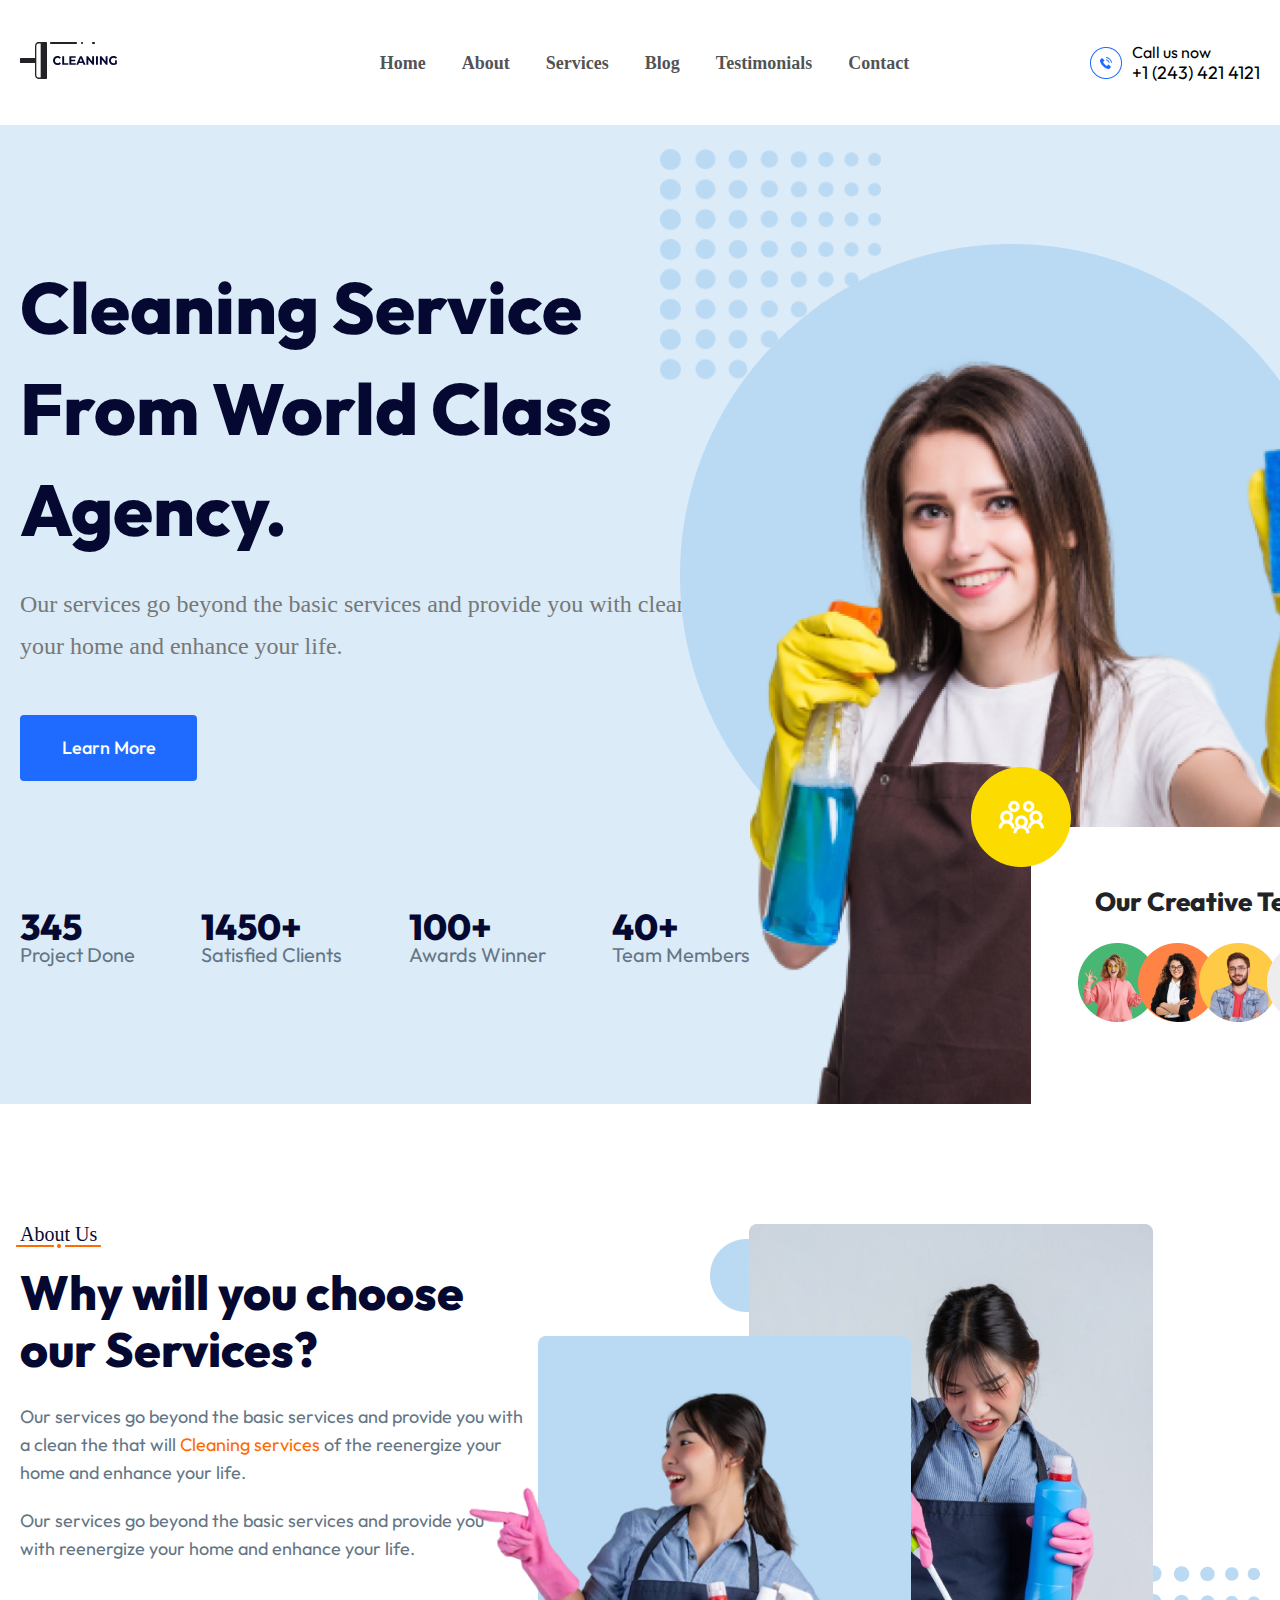
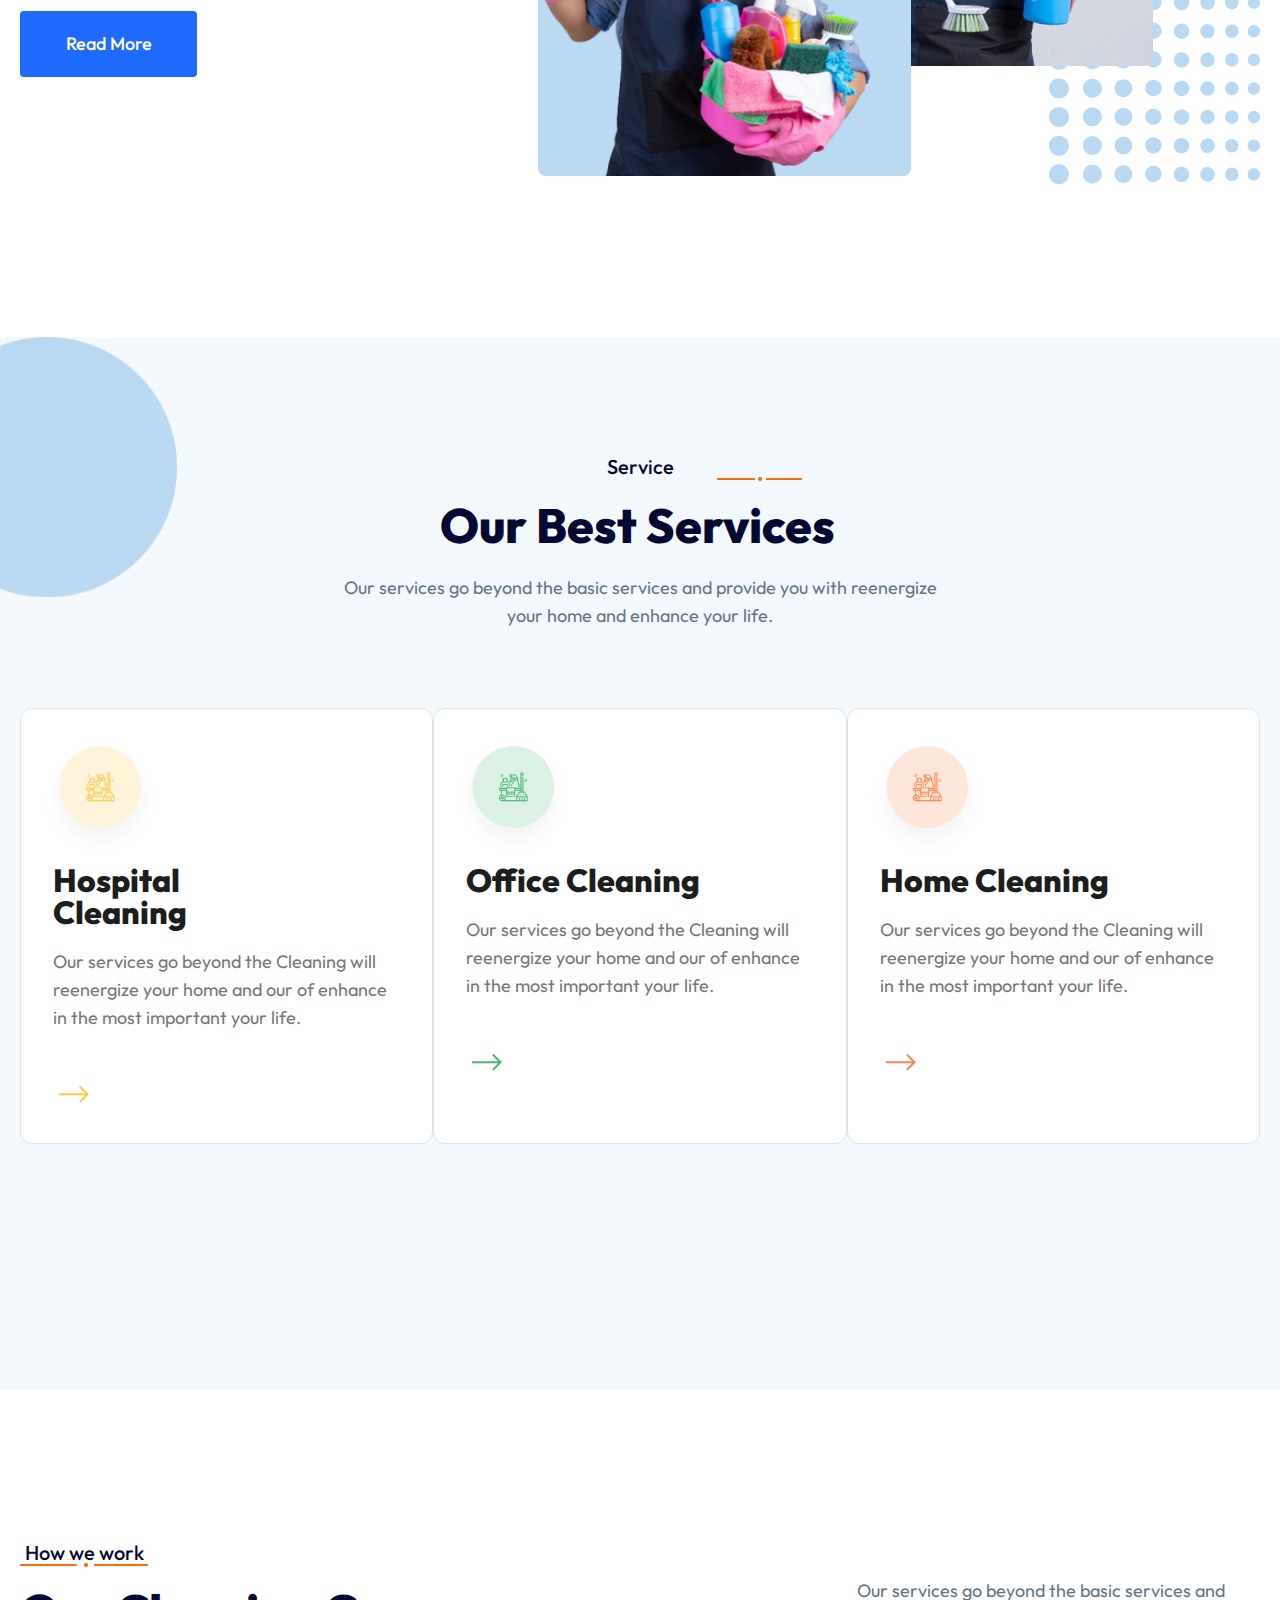
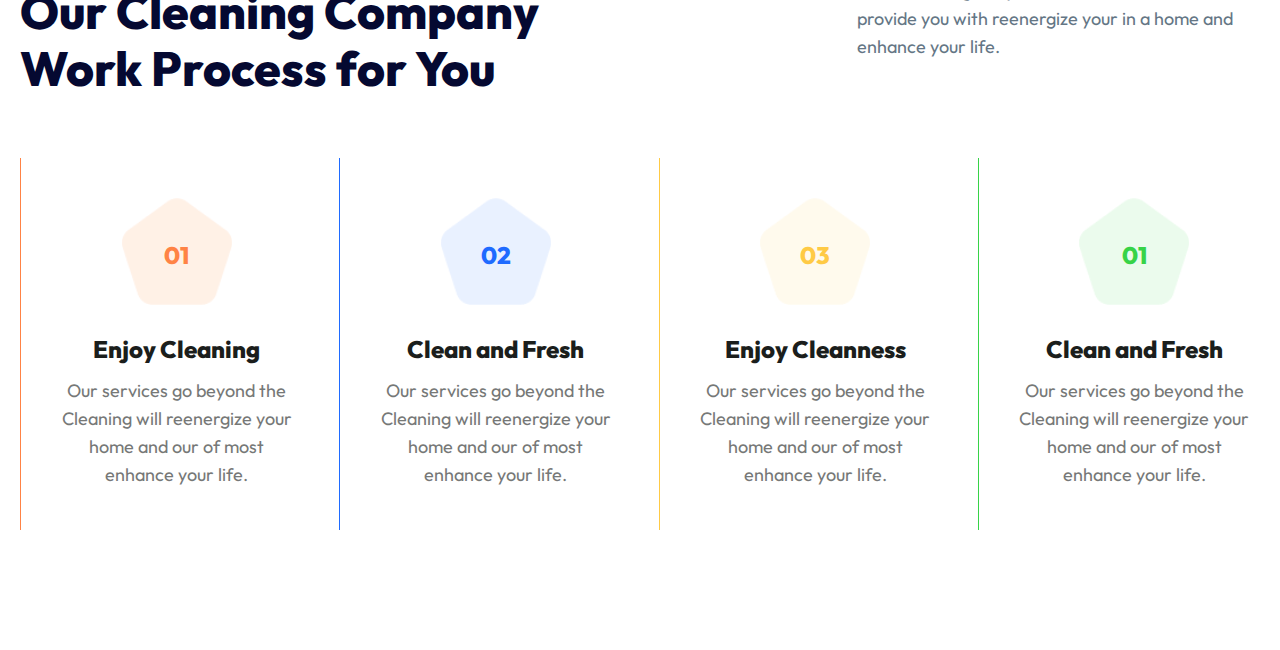
<file: index.html>
<!DOCTYPE html>
<html lang="en">

<head>
  <meta charset="UTF-8" />
  <meta http-equiv="X-UA-Compatible" content="IE=edge" />
  <meta name="viewport" content="width=device-width, initial-scale=1.0" />
  <link rel="stylesheet" href="./css/main.css" />
  <title>Cleaning service</title>
</head>

<body>
  <!-- HEADER -->

  <!-- HEADER START-->
  <header class="site-header">
    <div class="container">
      <div class="site-header__wrapper">
        <div class="site-header__logo">
          <a href="index.html">
            <svg width="97" height="37" viewBox="0 0 97 37" fill="none" xmlns="http://www.w3.org/2000/svg">
              <path
                d="M37.4962 23C38.9435 23 40.1417 22.453 40.9247 21.4461L39.6909 20.2528C39.1333 20.9365 38.4334 21.2845 37.603 21.2845C36.0489 21.2845 34.9456 20.1409 34.9456 18.5C34.9456 16.8591 36.0489 15.7155 37.603 15.7155C38.4334 15.7155 39.1333 16.0635 39.6909 16.7348L40.9247 15.5414C40.1417 14.547 38.9435 14 37.508 14C34.9219 14 33 15.8771 33 18.5C33 21.1229 34.9219 23 37.4962 23Z"
                fill="#050931" />
              <path d="M42.2225 22.8508H48.3084V21.2099H44.1443V14.1492H42.2225V22.8508Z" fill="#050931" />
              <path
                d="M51.2922 21.2348V19.221H55.1477V17.6547H51.2922V15.7652H55.6579V14.1492H49.3822V22.8508H55.8121V21.2348H51.2922Z"
                fill="#050931" />
              <path
                d="M63.5457 22.8508H65.5625L61.8493 14.1492H59.9512L56.2498 22.8508H58.2191L58.9546 20.9862H62.8102L63.5457 22.8508ZM59.5715 19.4572L60.8884 16.1257L62.2052 19.4572H59.5715Z"
                fill="#050931" />
              <path
                d="M72.1422 14.1492V19.4323L68.0137 14.1492H66.4241V22.8508H68.3222V17.5677L72.4625 22.8508H74.0403V14.1492H72.1422Z"
                fill="#050931" />
              <path d="M76.0051 22.8508H77.9269V14.1492H76.0051V22.8508Z" fill="#050931" />
              <path
                d="M85.6158 14.1492V19.4323L81.4874 14.1492H79.8977V22.8508H81.7958V17.5677L85.9361 22.8508H87.5139V14.1492H85.6158Z"
                fill="#050931" />
              <path
                d="M95.09 20.9116C94.6036 21.1851 94.1172 21.2845 93.5952 21.2845C92.0056 21.2845 90.9023 20.1285 90.9023 18.5C90.9023 16.8467 92.0056 15.7155 93.619 15.7155C94.4613 15.7155 95.1612 16.0262 95.7662 16.6975L97 15.5041C96.1933 14.5221 94.9832 14 93.5241 14C90.8786 14 88.9567 15.8771 88.9567 18.5C88.9567 21.1229 90.8786 23 93.4885 23C94.6748 23 95.9323 22.6146 96.8458 21.8936V18.3633H95.09V20.9116Z"
                fill="#050931" />
              <path d="M16 21H0V17H16" fill="#222326" />
              <path fill-rule="evenodd" clip-rule="evenodd"
                d="M0 16.787C0 16.3523 0.334012 16 0.746037 16H15.254C15.666 16 16 16.3523 16 16.787C16 17.2216 15.666 17.574 15.254 17.574H1.49207V19.426H15.254C15.666 19.426 16 19.7784 16 20.213C16 20.6477 15.666 21 15.254 21H0.746037C0.334012 21 0 20.6477 0 20.213V16.787Z"
                fill="#222326" />
              <path d="M27 36L27 1L22 1V36H27Z" fill="#222326" />
              <path fill-rule="evenodd" clip-rule="evenodd"
                d="M26.236 0C26.6579 0 27 0.353862 27 0.790373L27 36.2096C27 36.6461 26.6579 37 26.236 37H21.764C21.3421 37 21 36.6461 21 36.2096V0.790373C21 0.353862 21.3421 0 21.764 0L26.236 0ZM25.472 1.58075L22.528 1.58075V35.4193H25.472L25.472 1.58075Z"
                fill="#222326" />
              <path fill-rule="evenodd" clip-rule="evenodd"
                d="M21.3388 0C21.704 0 22 0.353661 22 0.789923L22 36.2101C22 36.6463 21.704 37 21.3388 37H18.306C17.4292 37 16.5883 36.5839 15.9683 35.8432C15.3483 35.1025 15 34.0979 15 33.0504L15 3.94962C15 2.90211 15.3483 1.89751 15.9683 1.15681C16.5883 0.416115 17.4292 0 18.306 0L21.3388 0ZM20.6776 1.57985L18.306 1.57985C17.78 1.57985 17.2754 1.82952 16.9034 2.27393C16.5314 2.71835 16.3224 3.32111 16.3224 3.94962V33.0504C16.3224 33.6789 16.5314 34.2816 16.9034 34.7261C17.2754 35.1705 17.78 35.4202 18.306 35.4202H20.6776L20.6776 1.57985Z"
                fill="#222326" />
              <path fill-rule="evenodd" clip-rule="evenodd"
                d="M30 1C30 0.447715 30.3583 0 30.8002 0H56.1998C56.6417 0 57 0.447715 57 1C57 1.55228 56.6417 2 56.1998 2H30.8002C30.3583 2 30 1.55228 30 1Z"
                fill="#222326" />
              <path fill-rule="evenodd" clip-rule="evenodd"
                d="M61 1C61 0.447715 61.292 0 61.6522 0H62.3478C62.708 0 63 0.447715 63 1C63 1.55228 62.708 2 62.3478 2H61.6522C61.292 2 61 1.55228 61 1Z"
                fill="#222326" />
              <path fill-rule="evenodd" clip-rule="evenodd"
                d="M72 1C72 0.447715 72.437 0 72.9761 0H74.0239C74.563 0 75 0.447715 75 1C75 1.55228 74.563 2 74.0239 2H72.9761C72.437 2 72 1.55228 72 1Z"
                fill="#222326" />
            </svg>
          </a>
        </div>
        <ul class="site-header__list">
          <a class="site-header__list__link" href="#">
            <li class="site-header__list__item">Home</li>
          </a>
          <a class="site-header__list__link" href="#">
            <li class="site-header__list__item">About</li>
          </a>
          <a class="site-header__list__link" href="# ">
            <li class="site-header__list__item">Services</li>
          </a>
          <a class="site-header__list__link" href="#">
            <li class="site-header__list__item">Blog</li>
          </a>
          <a class="site-header__list__link" href="#">
            <li class="site-header__list__item">Testimonials</li>
          </a>
          <a class="site-header__list__link" href="#">
            <li class="site-header__list__item">Contact</li>
          </a>
        </ul>
        <div class="site-header__end">
          <a class="site-header__end__link" href="#">
            <p class="site-header__end__text">
              Call us now <span class="site-header__end__phonenumber">+1 (243) 421 4121</span>
            </p>
          </a>
        </div>
      </div>
    </div>
  </header>
  <!-- HEADER END-->

  <!-- MAIN -->
  <!--MAIN START-->
  <main>
    <!--HERO START-->
    <section class="site-hero">
      <div class="container">
        <div class="site-hero__wrapper_start-end">
          <div class="site-hero__start">
            <h1 class="site-hero__title">
              Cleaning Service
              From World Class
              Agency.
            </h1>
            <p class="site-hero__text">
              Our services go beyond the basic services and provide you with clean your home and enhance your life.
            </p>
            <div class="site-hero-start__button">
              <button class="button"> Learn More </button>
            </div>
            <ul class="site-hero__list">
              <li class="site-hero__item">
                <p class="site-hero__item__text">
                  345
                  <span class="site-hero__item__span">Project Done</span>
                </p>
              </li>
              <li class="site-hero__item">
                <p class="site-hero__item__text">
                  1450+
                  <span class="site-hero__item__span">Satisfied Clients</span>
                </p>
              </li>
              <li class="site-hero__item">
                <p class="site-hero__item__text">
                  100+
                  <span class="site-hero__item__span">Awards Winner</span>
                </p>
              </li>
              <li class="site-hero__item">
                <p class="site-hero__item__text">
                  40+
                  <span class="site-hero__item__span">Team Members</span>
                </p>
              </li>
            </ul>
          </div>
          <div class="site-hero__end">
            <div class="site-hero__end-leftimg">
              <div class="site-hero__end--rightimg">

              </div>
              <div>
                <img class="site-hero__end_girlimg" src="./imges/site-hero-girl.png" alt="girl" width="671"
                  height="940">

              </div>
            </div>
            <div class="site-hero__end__bottom__box">
              <h3 class="site-hero__end__bottom__title">
                Our Creative Team
              </h3>
              <div class="site-hero__end__bottom__team">
                <div class="site-hero__end__bottom__member1">
                </div>
                <div class="site-hero__end__bottom__member2">
                </div>
                <div class="site-hero__end__bottom__member3">
                </div>
                <div class="site-hero__end__bottom__member4">
                </div>
              </div>
            </div>
          </div>
        </div>
      </div>
    </section>
    <!--HERO END-->

    <!--ABOUT US START-->
    <section class="about_us">
      <div class="container">
        <div class="about_us__wrapper">
          <div class="about_us__start">
            <h4 class="about_us__start--name">About Us</h4>
            <h2 class="about_us__start--heading">Why will you choose our Services?</h2>
            <p class="about_us__start--text">
              Our services go beyond the basic services and provide you with a clean the that will <span
                class="about_us__start--text__span"> Cleaning services </span> of
              the reenergize your home and enhance your life.
            </p>
            <p class="about_us__start__subtitle">
              Our services go beyond the basic services and provide you with reenergize your home and enhance your life.
            </p>
            <div class="about_us__start--button">
              <button class="button">Read More</button>
            </div>
          </div>
          <div class="about_us__end">
            <div>
              <img class="about_us__end--imgcircles" src="./imges/site-hero-circles.png" alt="circles">
            </div>
            <div></div>
          </div>
        </div>
      </div>
    </section>
    <!--ABOUT US END-->

    <!--SERVICE START-->
    <section class="site-service">
      <h5 class="site-service__name">Service</h5>
      <h4 class="site-service__title">Our Best Services</h4>
      <p class="site-service__text">Our services go beyond the basic services and provide you with reenergize your home
        and enhance your life.</p>
      <div class="container">
        <div class="site-service__boxes">
          <div class="site-service__box">
            <h6 class="site-service__box__heading">Hospital Cleaning</h6>
            <p class="site-service__box__subtitle">
              Our services go beyond the Cleaning will reenergize your home and our of enhance in the most important
              your life.
            </p>
            <button class="site-service__box__button">
              <img class="site-service__box__button__img" src="./imges/service-first-strelka.png" alt="green botton">
            </button>
          </div>
          <div class="site-service__box">
            <h6 class="site-service__box__heading second-box__heading">Office Cleaning</h6>
            <p class="site-service__box__subtitle">
              Our services go beyond the Cleaning will reenergize your home and our of enhance in the most important
              your life.
            </p>
            <button class="site-service__box__button">
              <img class="site-service__box__button__img" src="./imges/service-second-strelka.png" alt="green botton">
            </button>
          </div>
          <div class="site-service__box">
            <h6 class="site-service__box__heading  third-box__heading">Home Cleaning</h6>
            <p class="site-service__box__subtitle">
              Our services go beyond the Cleaning will reenergize your home and our of enhance in the most important
              your life.
            </p>
            <button class="site-service__box__button">
              <img class="site-service__box__button__img" src="./imges/service-third-strelka.png" alt="green botton">
            </button>
          </div>
        </div>
      </div>
    </section>
    <!--SERVICE END-->

    <!--HOW WE WORK START-->
    <section class="site-wework">
      <div class="container">
        <div class="site-wework__start--wrapper">
          <div class="site-wework__start--leftside">
            <h5 class="site-wework__start--name">How we work</h5>
            <h4 class="site-wework__start--title">Our Cleaning Company Work Process for You </h4>
          </div>
          <div class="site-wework__start--rightside">
            <p class="site-wework__start--subtitle">Our services go beyond the basic services and provide you with
              reenergize your in a home and enhance your life.</p>
          </div>
        </div>
        <div class="site-wework__end--wrapper">
          <div class="site-wework__end--boxes">
            <div class="site-wework__end--box">
              <p class="site-wework__end--number">01</p>
              <h6 class="site-wework__end--title">Enjoy Cleaning</h6>
              <p class="site-wework__end--text">
                Our services go beyond the Cleaning will reenergize your home and our of most enhance your life.
              </p>
            </div>
            <div class="site-wework__end--box box-second">
              <p class="site-wework__end--number site-wework__end--secondtitle">02</p>
              <h6 class="site-wework__end--title ">Clean and Fresh</h6>
              <p class="site-wework__end--text">
                Our services go beyond the Cleaning will reenergize your home and our of most enhance your life.
              </p>
            </div>
            <div class="site-wework__end--box box-third">
              <p class="site-wework__end--number site-wework__end--thirdtitle">03</p>
              <h6 class="site-wework__end--title">Enjoy Cleanness</h6>
              <p class="site-wework__end--text">
                Our services go beyond the Cleaning will reenergize your home and our of most enhance your life.
              </p>
            </div>
            <div class="site-wework__end--box box-four">
              <p class="site-wework__end--number site-wework__end--fourthtitle">01</p>
              <h6 class="site-wework__end--title">Clean and Fresh</h6>
              <p class="site-wework__end--text">
                Our services go beyond the Cleaning will reenergize your home and our of most enhance your life.
              </p>
            </div>
          </div>
        </div>
      </div>
    </section>
    <!--HOW WE WORK END-->
  </main>
  <!--MAIN END-->

  <!-- FOOTER -->
  <footer></footer>
</body>

</html>
</file>
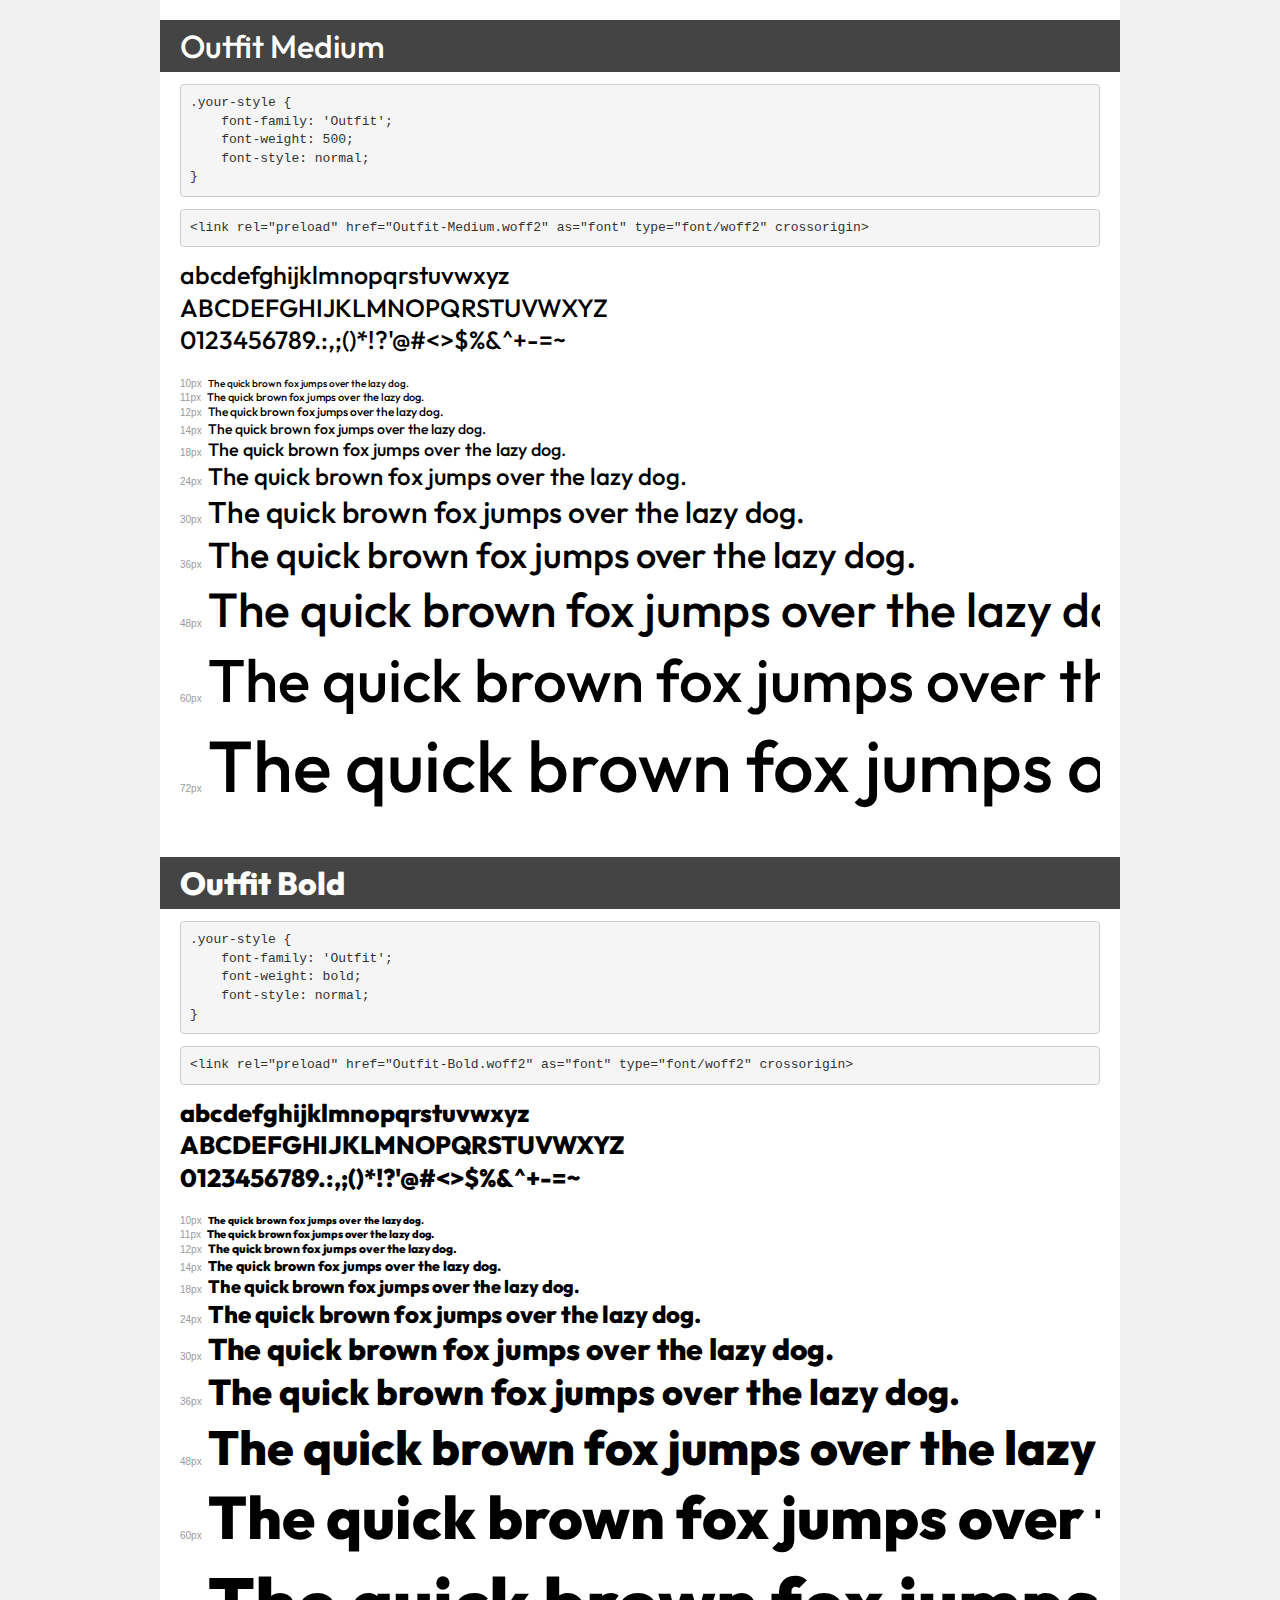
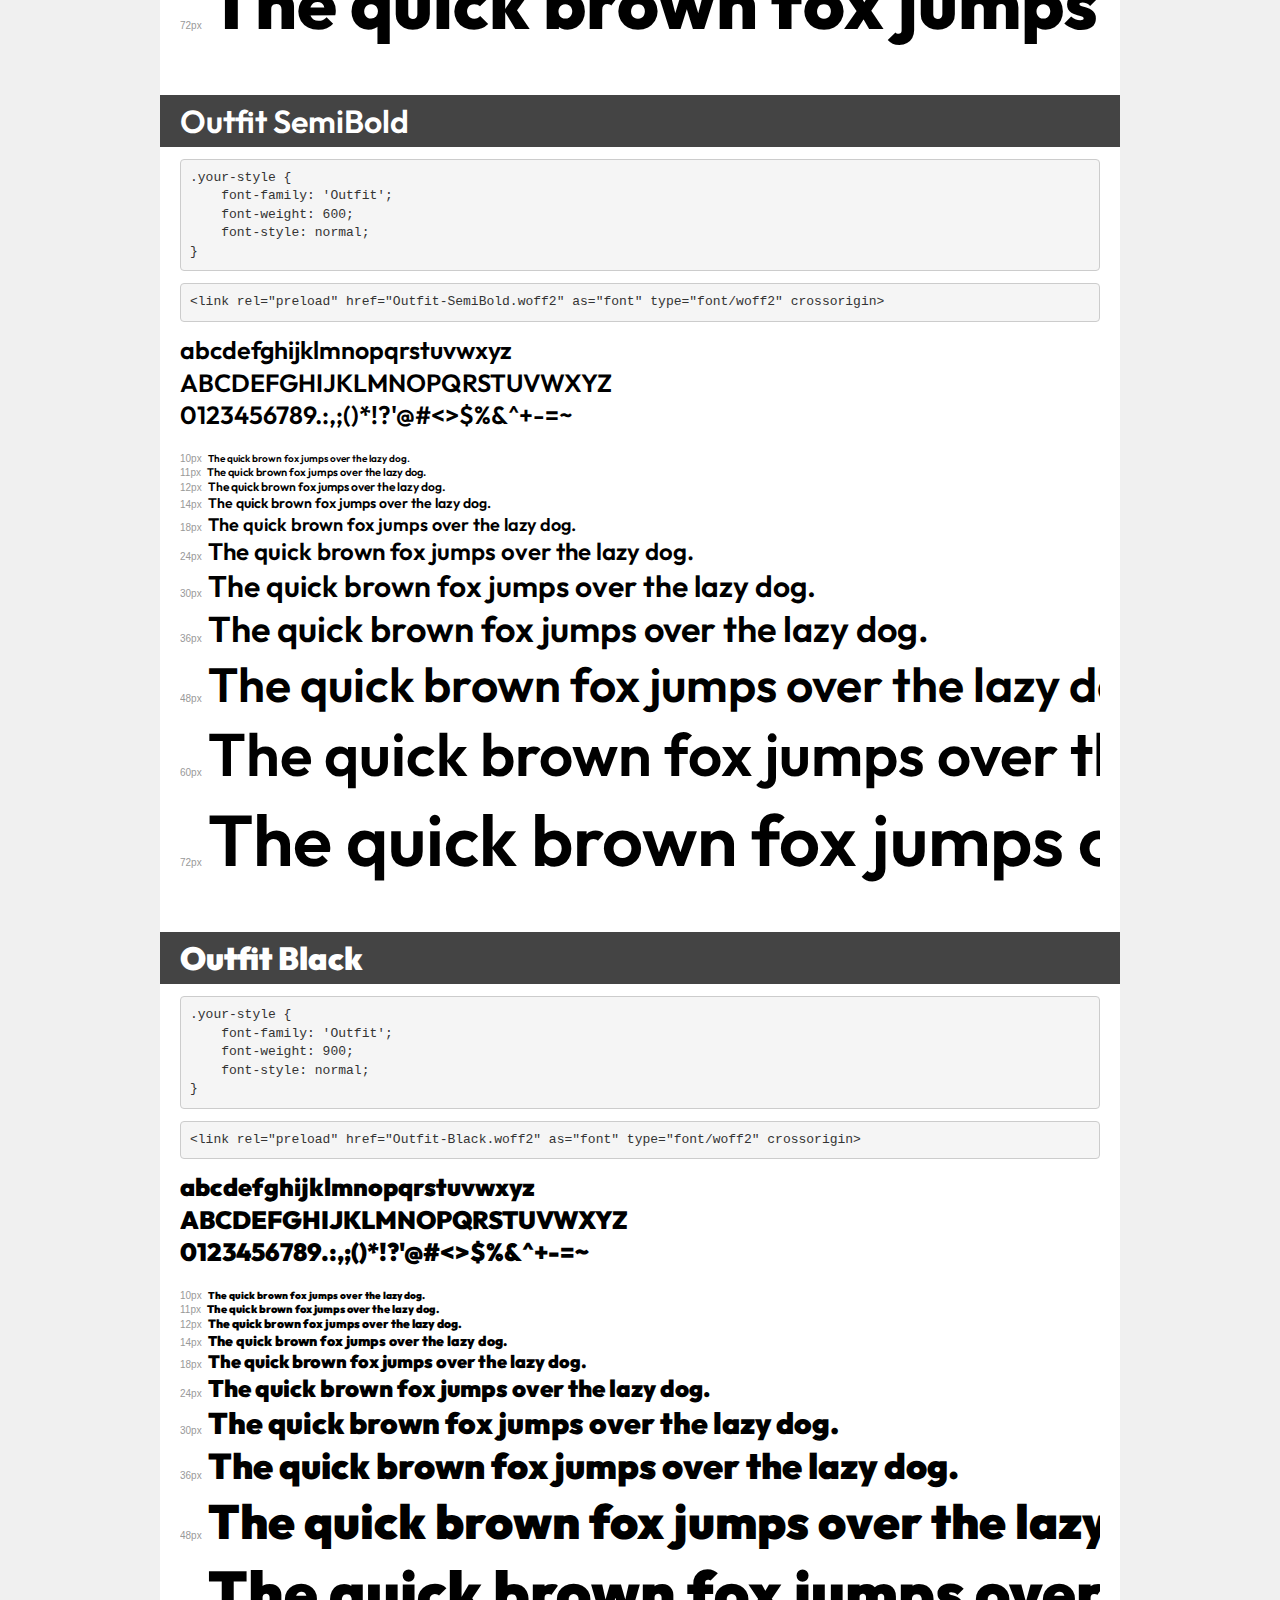
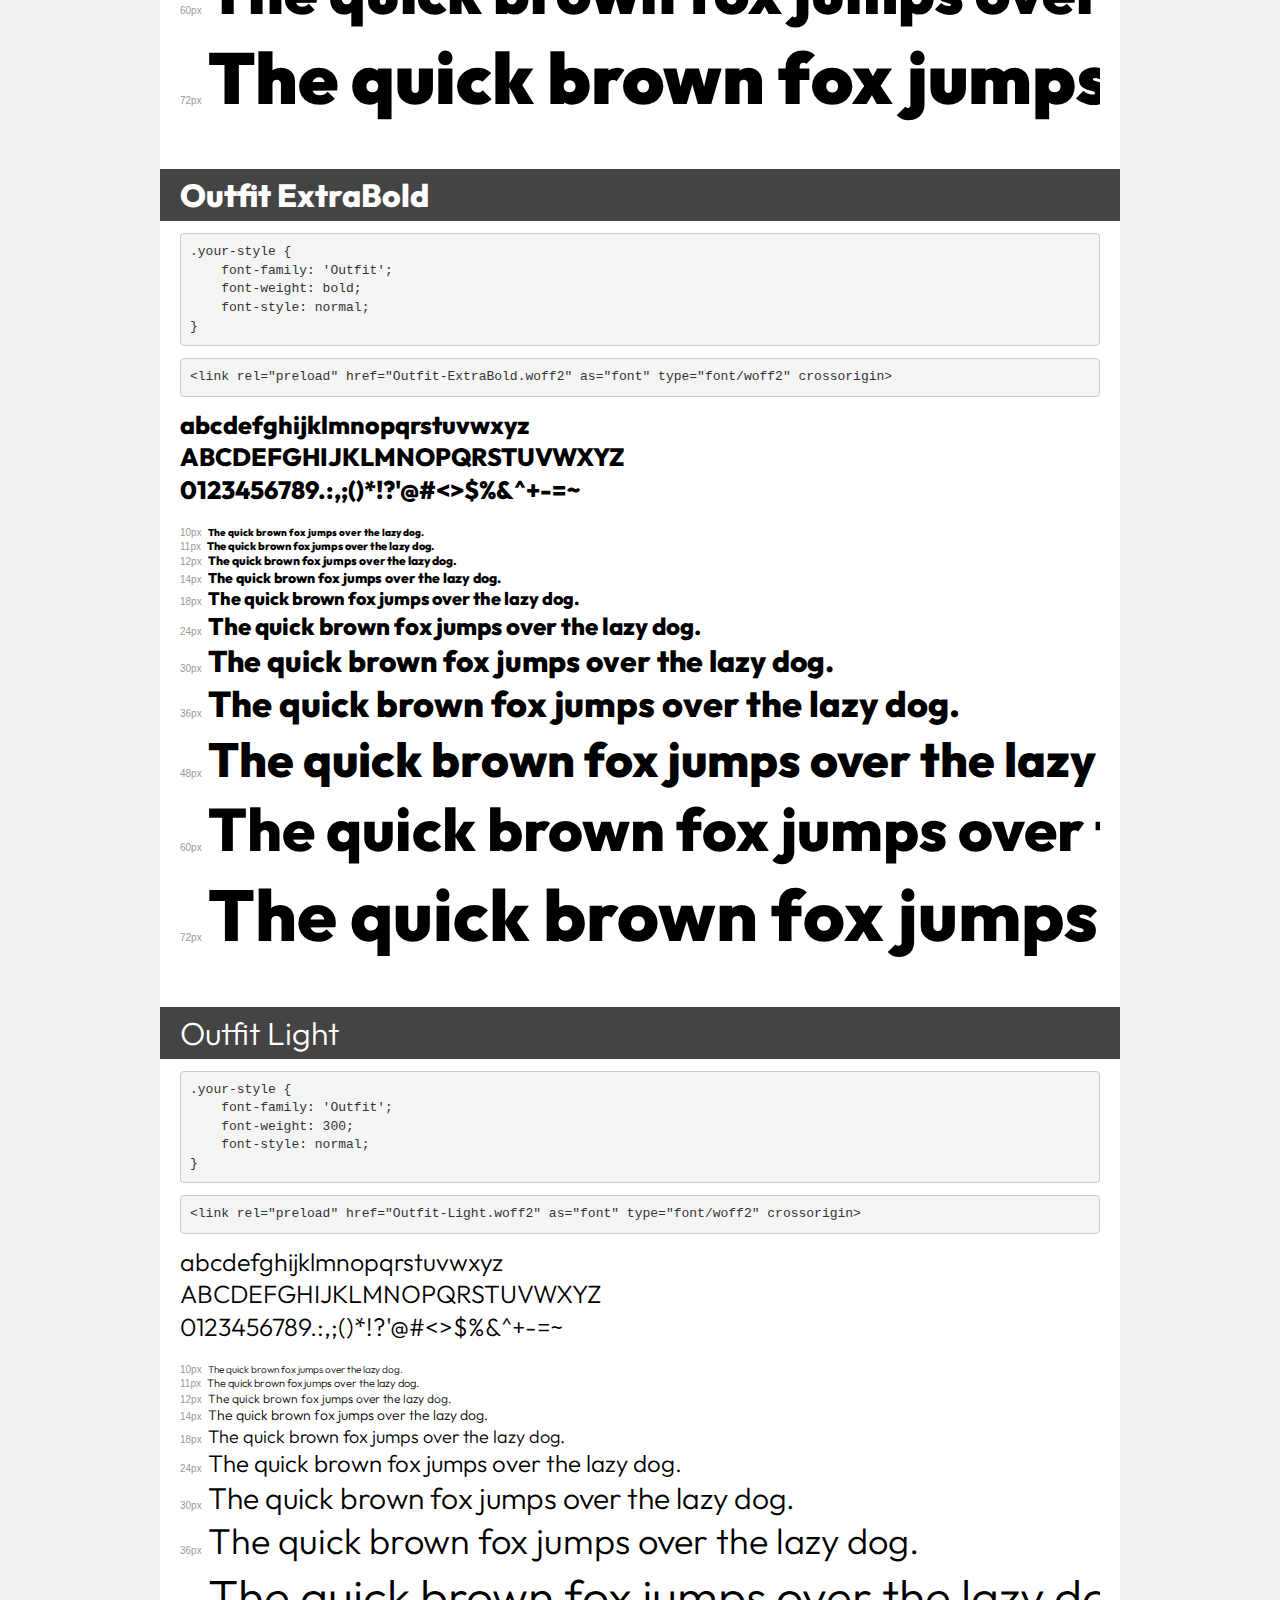
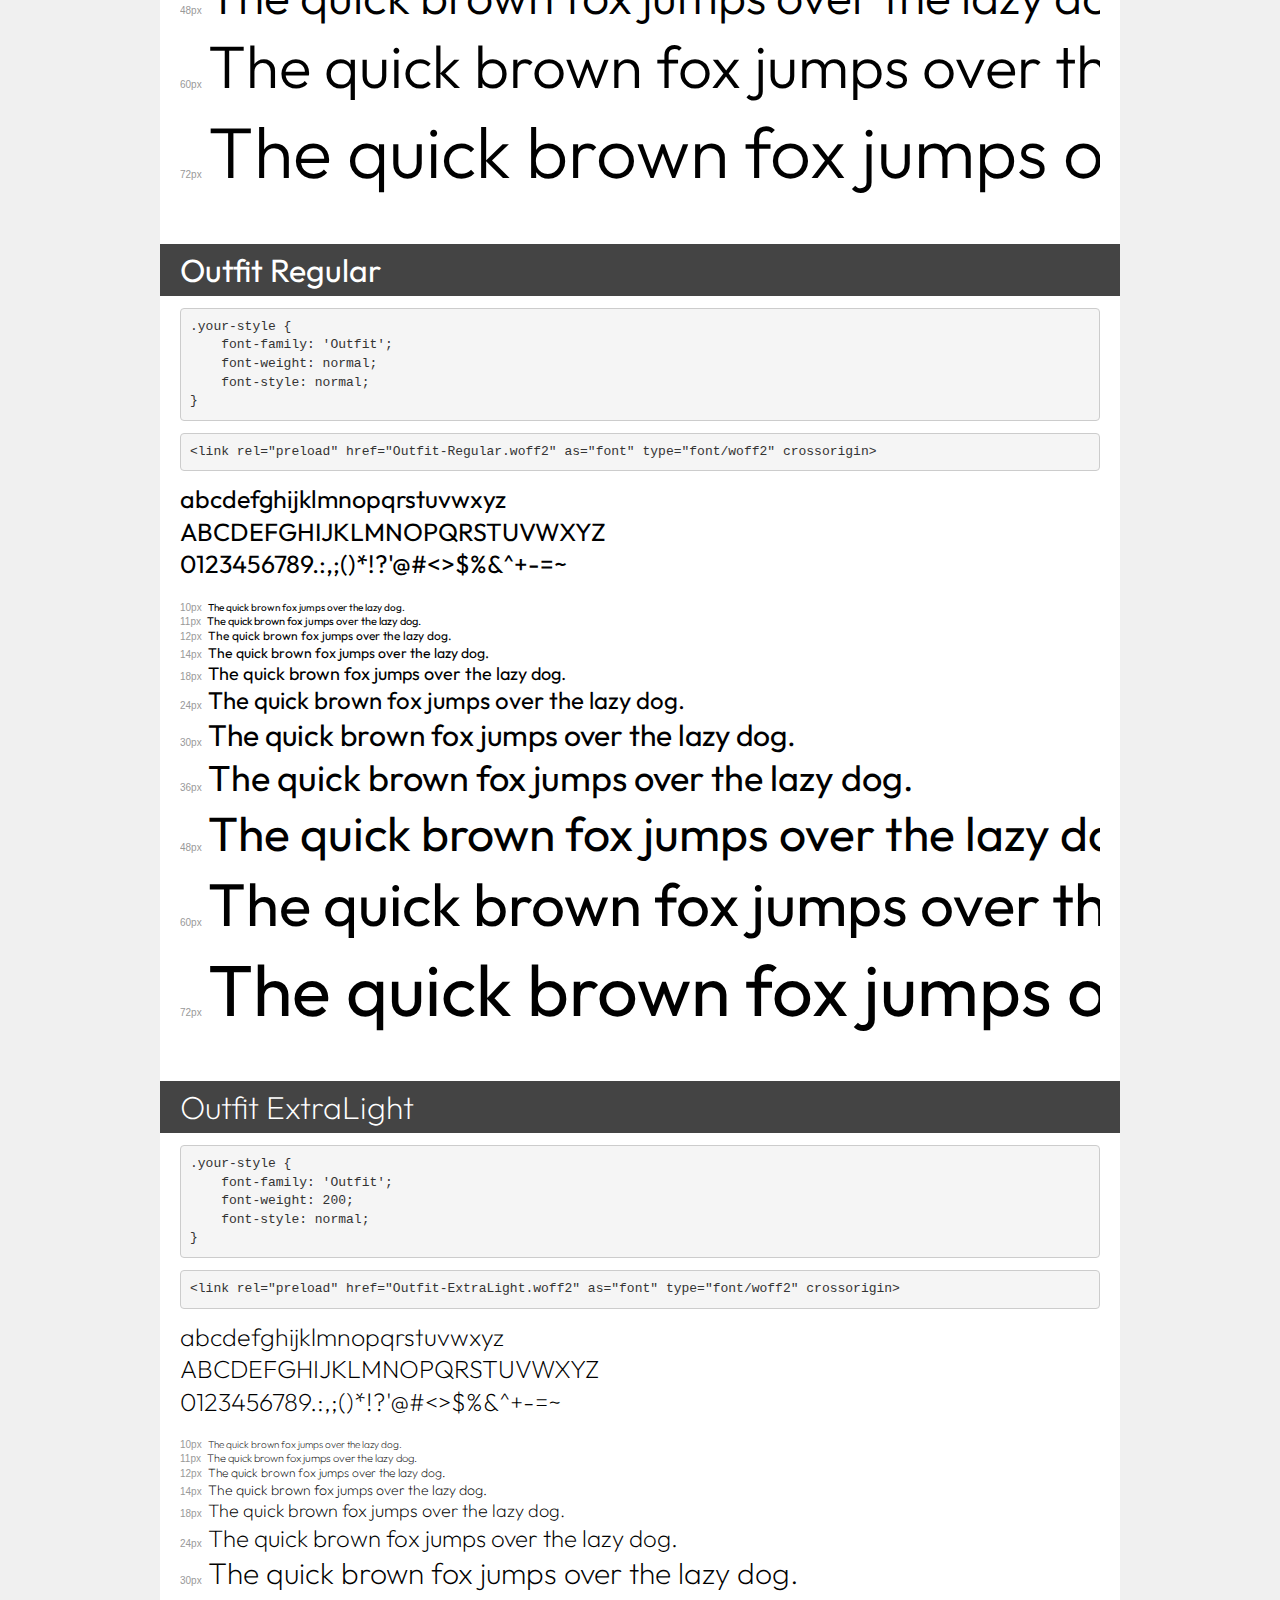
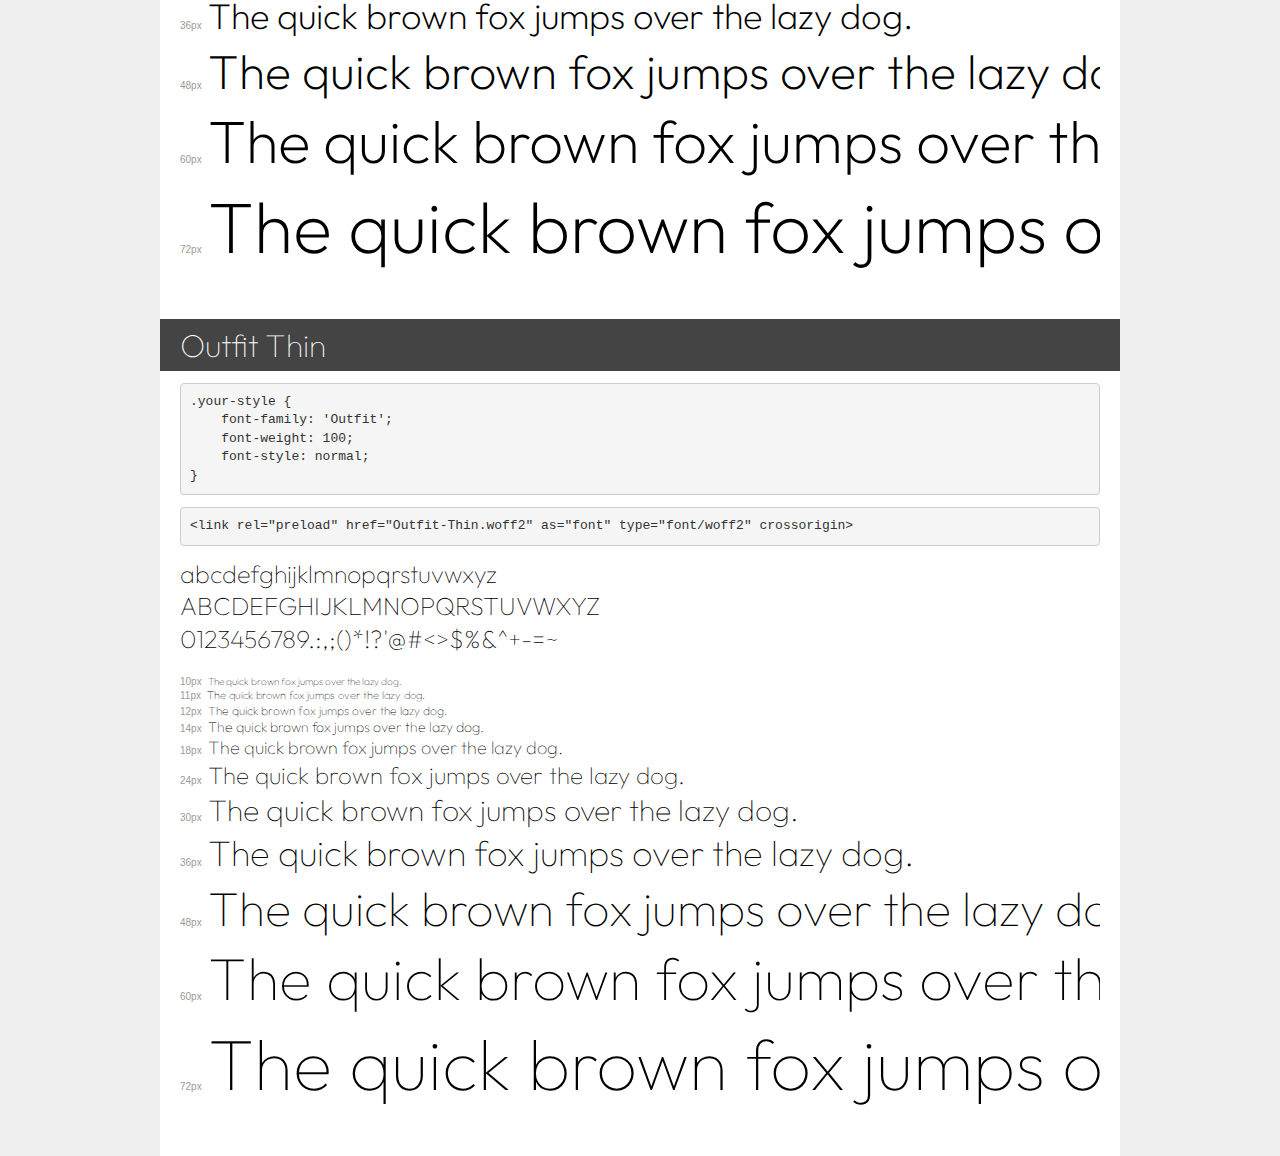
<file: fonts/demo.html>
<!DOCTYPE html>
<html lang="en">
<head>
    <meta charset="utf-8">
    <meta http-equiv="X-UA-Compatible" content="IE=edge">
    <meta name="viewport" content="width=device-width, initial-scale=1">
    <meta name="robots" content="noindex, noarchive">
    <meta name="format-detection" content="telephone=no">
    <title>Transfonter demo</title>
    <link href="stylesheet.css" rel="stylesheet">
    <style>
        /*
        http://meyerweb.com/eric/tools/css/reset/
        v2.0 | 20110126
        License: none (public domain)
        */
        html, body, div, span, applet, object, iframe,
        h1, h2, h3, h4, h5, h6, p, blockquote, pre,
        a, abbr, acronym, address, big, cite, code,
        del, dfn, em, img, ins, kbd, q, s, samp,
        small, strike, strong, sub, sup, tt, var,
        b, u, i, center,
        dl, dt, dd, ol, ul, li,
        fieldset, form, label, legend,
        table, caption, tbody, tfoot, thead, tr, th, td,
        article, aside, canvas, details, embed,
        figure, figcaption, footer, header, hgroup,
        menu, nav, output, ruby, section, summary,
        time, mark, audio, video {
            margin: 0;
            padding: 0;
            border: 0;
            font-size: 100%;
            font: inherit;
            vertical-align: baseline;
        }
        /* HTML5 display-role reset for older browsers */
        article, aside, details, figcaption, figure,
        footer, header, hgroup, menu, nav, section {
            display: block;
        }
        body {
            line-height: 1;
        }
        ol, ul {
            list-style: none;
        }
        blockquote, q {
            quotes: none;
        }
        blockquote:before, blockquote:after,
        q:before, q:after {
            content: '';
            content: none;
        }
        table {
            border-collapse: collapse;
            border-spacing: 0;
        }
        /* demo styles */
        body {
            background: #f0f0f0;
            color: #000;
        }
        .page {
            background: #fff;
            width: 920px;
            margin: 0 auto;
            padding: 20px 20px 0 20px;
            overflow: hidden;
        }
        .font-container {
            overflow-x: auto;
            overflow-y: hidden;
            margin-bottom: 40px;
            line-height: 1.3;
            white-space: nowrap;
            padding-bottom: 5px;
        }
        h1 {
            position: relative;
            background: #444;
            font-size: 32px;
            color: #fff;
            padding: 10px 20px;
            margin: 0 -20px 12px -20px;
        }
        .letters {
            font-size: 25px;
            margin-bottom: 20px;
        }
        .s10:before {
            content: '10px';
        }
        .s11:before {
            content: '11px';
        }
        .s12:before {
            content: '12px';
        }
        .s14:before {
            content: '14px';
        }
        .s18:before {
            content: '18px';
        }
        .s24:before {
            content: '24px';
        }
        .s30:before {
            content: '30px';
        }
        .s36:before {
            content: '36px';
        }
        .s48:before {
            content: '48px';
        }
        .s60:before {
            content: '60px';
        }
        .s72:before {
            content: '72px';
        }
        .s10:before, .s11:before, .s12:before, .s14:before,
        .s18:before, .s24:before, .s30:before, .s36:before,
        .s48:before, .s60:before, .s72:before {
            font-family: Arial, sans-serif;
            font-size: 10px;
            font-weight: normal;
            font-style: normal;
            color: #999;
            padding-right: 6px;
        }
        pre {
            display: block;
            padding: 9px;
            margin: 0 0 12px;
            font-family: Monaco, Menlo, Consolas, "Courier New", monospace;
            font-size: 13px;
            line-height: 1.428571429;
            color: #333;
            font-weight: normal;
            font-style: normal;
            background-color: #f5f5f5;
            border: 1px solid #ccc;
            overflow-x: auto;
            border-radius: 4px;
        }
        /* responsive */
        @media (max-width: 959px) {
            .page {
                width: auto;
                margin: 0;
            }
        }
    </style>
</head>
<body>
<div class="page">
    <div class="demo">
        <h1 style="font-family: 'Outfit'; font-weight: 500; font-style: normal;">Outfit Medium</h1>
        <pre title="Usage">.your-style {
    font-family: 'Outfit';
    font-weight: 500;
    font-style: normal;
}</pre>
        <pre title="Preload (optional)">
&lt;link rel=&quot;preload&quot; href=&quot;Outfit-Medium.woff2&quot; as=&quot;font&quot; type=&quot;font/woff2&quot; crossorigin&gt;</pre>
        <div class="font-container" style="font-family: 'Outfit'; font-weight: 500; font-style: normal;">
            <p class="letters">
                abcdefghijklmnopqrstuvwxyz<br>
ABCDEFGHIJKLMNOPQRSTUVWXYZ<br>
                0123456789.:,;()*!?'@#&lt;&gt;$%&^+-=~
            </p>
            <p class="s10" style="font-size: 10px;">The quick brown fox jumps over the lazy dog.</p>
            <p class="s11" style="font-size: 11px;">The quick brown fox jumps over the lazy dog.</p>
            <p class="s12" style="font-size: 12px;">The quick brown fox jumps over the lazy dog.</p>
            <p class="s14" style="font-size: 14px;">The quick brown fox jumps over the lazy dog.</p>
            <p class="s18" style="font-size: 18px;">The quick brown fox jumps over the lazy dog.</p>
            <p class="s24" style="font-size: 24px;">The quick brown fox jumps over the lazy dog.</p>
            <p class="s30" style="font-size: 30px;">The quick brown fox jumps over the lazy dog.</p>
            <p class="s36" style="font-size: 36px;">The quick brown fox jumps over the lazy dog.</p>
            <p class="s48" style="font-size: 48px;">The quick brown fox jumps over the lazy dog.</p>
            <p class="s60" style="font-size: 60px;">The quick brown fox jumps over the lazy dog.</p>
            <p class="s72" style="font-size: 72px;">The quick brown fox jumps over the lazy dog.</p>
        </div>
    </div>

    <div class="demo">
        <h1 style="font-family: 'Outfit'; font-weight: bold; font-style: normal;">Outfit Bold</h1>
        <pre title="Usage">.your-style {
    font-family: 'Outfit';
    font-weight: bold;
    font-style: normal;
}</pre>
        <pre title="Preload (optional)">
&lt;link rel=&quot;preload&quot; href=&quot;Outfit-Bold.woff2&quot; as=&quot;font&quot; type=&quot;font/woff2&quot; crossorigin&gt;</pre>
        <div class="font-container" style="font-family: 'Outfit'; font-weight: bold; font-style: normal;">
            <p class="letters">
                abcdefghijklmnopqrstuvwxyz<br>
ABCDEFGHIJKLMNOPQRSTUVWXYZ<br>
                0123456789.:,;()*!?'@#&lt;&gt;$%&^+-=~
            </p>
            <p class="s10" style="font-size: 10px;">The quick brown fox jumps over the lazy dog.</p>
            <p class="s11" style="font-size: 11px;">The quick brown fox jumps over the lazy dog.</p>
            <p class="s12" style="font-size: 12px;">The quick brown fox jumps over the lazy dog.</p>
            <p class="s14" style="font-size: 14px;">The quick brown fox jumps over the lazy dog.</p>
            <p class="s18" style="font-size: 18px;">The quick brown fox jumps over the lazy dog.</p>
            <p class="s24" style="font-size: 24px;">The quick brown fox jumps over the lazy dog.</p>
            <p class="s30" style="font-size: 30px;">The quick brown fox jumps over the lazy dog.</p>
            <p class="s36" style="font-size: 36px;">The quick brown fox jumps over the lazy dog.</p>
            <p class="s48" style="font-size: 48px;">The quick brown fox jumps over the lazy dog.</p>
            <p class="s60" style="font-size: 60px;">The quick brown fox jumps over the lazy dog.</p>
            <p class="s72" style="font-size: 72px;">The quick brown fox jumps over the lazy dog.</p>
        </div>
    </div>

    <div class="demo">
        <h1 style="font-family: 'Outfit'; font-weight: 600; font-style: normal;">Outfit SemiBold</h1>
        <pre title="Usage">.your-style {
    font-family: 'Outfit';
    font-weight: 600;
    font-style: normal;
}</pre>
        <pre title="Preload (optional)">
&lt;link rel=&quot;preload&quot; href=&quot;Outfit-SemiBold.woff2&quot; as=&quot;font&quot; type=&quot;font/woff2&quot; crossorigin&gt;</pre>
        <div class="font-container" style="font-family: 'Outfit'; font-weight: 600; font-style: normal;">
            <p class="letters">
                abcdefghijklmnopqrstuvwxyz<br>
ABCDEFGHIJKLMNOPQRSTUVWXYZ<br>
                0123456789.:,;()*!?'@#&lt;&gt;$%&^+-=~
            </p>
            <p class="s10" style="font-size: 10px;">The quick brown fox jumps over the lazy dog.</p>
            <p class="s11" style="font-size: 11px;">The quick brown fox jumps over the lazy dog.</p>
            <p class="s12" style="font-size: 12px;">The quick brown fox jumps over the lazy dog.</p>
            <p class="s14" style="font-size: 14px;">The quick brown fox jumps over the lazy dog.</p>
            <p class="s18" style="font-size: 18px;">The quick brown fox jumps over the lazy dog.</p>
            <p class="s24" style="font-size: 24px;">The quick brown fox jumps over the lazy dog.</p>
            <p class="s30" style="font-size: 30px;">The quick brown fox jumps over the lazy dog.</p>
            <p class="s36" style="font-size: 36px;">The quick brown fox jumps over the lazy dog.</p>
            <p class="s48" style="font-size: 48px;">The quick brown fox jumps over the lazy dog.</p>
            <p class="s60" style="font-size: 60px;">The quick brown fox jumps over the lazy dog.</p>
            <p class="s72" style="font-size: 72px;">The quick brown fox jumps over the lazy dog.</p>
        </div>
    </div>

    <div class="demo">
        <h1 style="font-family: 'Outfit'; font-weight: 900; font-style: normal;">Outfit Black</h1>
        <pre title="Usage">.your-style {
    font-family: 'Outfit';
    font-weight: 900;
    font-style: normal;
}</pre>
        <pre title="Preload (optional)">
&lt;link rel=&quot;preload&quot; href=&quot;Outfit-Black.woff2&quot; as=&quot;font&quot; type=&quot;font/woff2&quot; crossorigin&gt;</pre>
        <div class="font-container" style="font-family: 'Outfit'; font-weight: 900; font-style: normal;">
            <p class="letters">
                abcdefghijklmnopqrstuvwxyz<br>
ABCDEFGHIJKLMNOPQRSTUVWXYZ<br>
                0123456789.:,;()*!?'@#&lt;&gt;$%&^+-=~
            </p>
            <p class="s10" style="font-size: 10px;">The quick brown fox jumps over the lazy dog.</p>
            <p class="s11" style="font-size: 11px;">The quick brown fox jumps over the lazy dog.</p>
            <p class="s12" style="font-size: 12px;">The quick brown fox jumps over the lazy dog.</p>
            <p class="s14" style="font-size: 14px;">The quick brown fox jumps over the lazy dog.</p>
            <p class="s18" style="font-size: 18px;">The quick brown fox jumps over the lazy dog.</p>
            <p class="s24" style="font-size: 24px;">The quick brown fox jumps over the lazy dog.</p>
            <p class="s30" style="font-size: 30px;">The quick brown fox jumps over the lazy dog.</p>
            <p class="s36" style="font-size: 36px;">The quick brown fox jumps over the lazy dog.</p>
            <p class="s48" style="font-size: 48px;">The quick brown fox jumps over the lazy dog.</p>
            <p class="s60" style="font-size: 60px;">The quick brown fox jumps over the lazy dog.</p>
            <p class="s72" style="font-size: 72px;">The quick brown fox jumps over the lazy dog.</p>
        </div>
    </div>

    <div class="demo">
        <h1 style="font-family: 'Outfit'; font-weight: bold; font-style: normal;">Outfit ExtraBold</h1>
        <pre title="Usage">.your-style {
    font-family: 'Outfit';
    font-weight: bold;
    font-style: normal;
}</pre>
        <pre title="Preload (optional)">
&lt;link rel=&quot;preload&quot; href=&quot;Outfit-ExtraBold.woff2&quot; as=&quot;font&quot; type=&quot;font/woff2&quot; crossorigin&gt;</pre>
        <div class="font-container" style="font-family: 'Outfit'; font-weight: bold; font-style: normal;">
            <p class="letters">
                abcdefghijklmnopqrstuvwxyz<br>
ABCDEFGHIJKLMNOPQRSTUVWXYZ<br>
                0123456789.:,;()*!?'@#&lt;&gt;$%&^+-=~
            </p>
            <p class="s10" style="font-size: 10px;">The quick brown fox jumps over the lazy dog.</p>
            <p class="s11" style="font-size: 11px;">The quick brown fox jumps over the lazy dog.</p>
            <p class="s12" style="font-size: 12px;">The quick brown fox jumps over the lazy dog.</p>
            <p class="s14" style="font-size: 14px;">The quick brown fox jumps over the lazy dog.</p>
            <p class="s18" style="font-size: 18px;">The quick brown fox jumps over the lazy dog.</p>
            <p class="s24" style="font-size: 24px;">The quick brown fox jumps over the lazy dog.</p>
            <p class="s30" style="font-size: 30px;">The quick brown fox jumps over the lazy dog.</p>
            <p class="s36" style="font-size: 36px;">The quick brown fox jumps over the lazy dog.</p>
            <p class="s48" style="font-size: 48px;">The quick brown fox jumps over the lazy dog.</p>
            <p class="s60" style="font-size: 60px;">The quick brown fox jumps over the lazy dog.</p>
            <p class="s72" style="font-size: 72px;">The quick brown fox jumps over the lazy dog.</p>
        </div>
    </div>

    <div class="demo">
        <h1 style="font-family: 'Outfit'; font-weight: 300; font-style: normal;">Outfit Light</h1>
        <pre title="Usage">.your-style {
    font-family: 'Outfit';
    font-weight: 300;
    font-style: normal;
}</pre>
        <pre title="Preload (optional)">
&lt;link rel=&quot;preload&quot; href=&quot;Outfit-Light.woff2&quot; as=&quot;font&quot; type=&quot;font/woff2&quot; crossorigin&gt;</pre>
        <div class="font-container" style="font-family: 'Outfit'; font-weight: 300; font-style: normal;">
            <p class="letters">
                abcdefghijklmnopqrstuvwxyz<br>
ABCDEFGHIJKLMNOPQRSTUVWXYZ<br>
                0123456789.:,;()*!?'@#&lt;&gt;$%&^+-=~
            </p>
            <p class="s10" style="font-size: 10px;">The quick brown fox jumps over the lazy dog.</p>
            <p class="s11" style="font-size: 11px;">The quick brown fox jumps over the lazy dog.</p>
            <p class="s12" style="font-size: 12px;">The quick brown fox jumps over the lazy dog.</p>
            <p class="s14" style="font-size: 14px;">The quick brown fox jumps over the lazy dog.</p>
            <p class="s18" style="font-size: 18px;">The quick brown fox jumps over the lazy dog.</p>
            <p class="s24" style="font-size: 24px;">The quick brown fox jumps over the lazy dog.</p>
            <p class="s30" style="font-size: 30px;">The quick brown fox jumps over the lazy dog.</p>
            <p class="s36" style="font-size: 36px;">The quick brown fox jumps over the lazy dog.</p>
            <p class="s48" style="font-size: 48px;">The quick brown fox jumps over the lazy dog.</p>
            <p class="s60" style="font-size: 60px;">The quick brown fox jumps over the lazy dog.</p>
            <p class="s72" style="font-size: 72px;">The quick brown fox jumps over the lazy dog.</p>
        </div>
    </div>

    <div class="demo">
        <h1 style="font-family: 'Outfit'; font-weight: normal; font-style: normal;">Outfit Regular</h1>
        <pre title="Usage">.your-style {
    font-family: 'Outfit';
    font-weight: normal;
    font-style: normal;
}</pre>
        <pre title="Preload (optional)">
&lt;link rel=&quot;preload&quot; href=&quot;Outfit-Regular.woff2&quot; as=&quot;font&quot; type=&quot;font/woff2&quot; crossorigin&gt;</pre>
        <div class="font-container" style="font-family: 'Outfit'; font-weight: normal; font-style: normal;">
            <p class="letters">
                abcdefghijklmnopqrstuvwxyz<br>
ABCDEFGHIJKLMNOPQRSTUVWXYZ<br>
                0123456789.:,;()*!?'@#&lt;&gt;$%&^+-=~
            </p>
            <p class="s10" style="font-size: 10px;">The quick brown fox jumps over the lazy dog.</p>
            <p class="s11" style="font-size: 11px;">The quick brown fox jumps over the lazy dog.</p>
            <p class="s12" style="font-size: 12px;">The quick brown fox jumps over the lazy dog.</p>
            <p class="s14" style="font-size: 14px;">The quick brown fox jumps over the lazy dog.</p>
            <p class="s18" style="font-size: 18px;">The quick brown fox jumps over the lazy dog.</p>
            <p class="s24" style="font-size: 24px;">The quick brown fox jumps over the lazy dog.</p>
            <p class="s30" style="font-size: 30px;">The quick brown fox jumps over the lazy dog.</p>
            <p class="s36" style="font-size: 36px;">The quick brown fox jumps over the lazy dog.</p>
            <p class="s48" style="font-size: 48px;">The quick brown fox jumps over the lazy dog.</p>
            <p class="s60" style="font-size: 60px;">The quick brown fox jumps over the lazy dog.</p>
            <p class="s72" style="font-size: 72px;">The quick brown fox jumps over the lazy dog.</p>
        </div>
    </div>

    <div class="demo">
        <h1 style="font-family: 'Outfit'; font-weight: 200; font-style: normal;">Outfit ExtraLight</h1>
        <pre title="Usage">.your-style {
    font-family: 'Outfit';
    font-weight: 200;
    font-style: normal;
}</pre>
        <pre title="Preload (optional)">
&lt;link rel=&quot;preload&quot; href=&quot;Outfit-ExtraLight.woff2&quot; as=&quot;font&quot; type=&quot;font/woff2&quot; crossorigin&gt;</pre>
        <div class="font-container" style="font-family: 'Outfit'; font-weight: 200; font-style: normal;">
            <p class="letters">
                abcdefghijklmnopqrstuvwxyz<br>
ABCDEFGHIJKLMNOPQRSTUVWXYZ<br>
                0123456789.:,;()*!?'@#&lt;&gt;$%&^+-=~
            </p>
            <p class="s10" style="font-size: 10px;">The quick brown fox jumps over the lazy dog.</p>
            <p class="s11" style="font-size: 11px;">The quick brown fox jumps over the lazy dog.</p>
            <p class="s12" style="font-size: 12px;">The quick brown fox jumps over the lazy dog.</p>
            <p class="s14" style="font-size: 14px;">The quick brown fox jumps over the lazy dog.</p>
            <p class="s18" style="font-size: 18px;">The quick brown fox jumps over the lazy dog.</p>
            <p class="s24" style="font-size: 24px;">The quick brown fox jumps over the lazy dog.</p>
            <p class="s30" style="font-size: 30px;">The quick brown fox jumps over the lazy dog.</p>
            <p class="s36" style="font-size: 36px;">The quick brown fox jumps over the lazy dog.</p>
            <p class="s48" style="font-size: 48px;">The quick brown fox jumps over the lazy dog.</p>
            <p class="s60" style="font-size: 60px;">The quick brown fox jumps over the lazy dog.</p>
            <p class="s72" style="font-size: 72px;">The quick brown fox jumps over the lazy dog.</p>
        </div>
    </div>

    <div class="demo">
        <h1 style="font-family: 'Outfit'; font-weight: 100; font-style: normal;">Outfit Thin</h1>
        <pre title="Usage">.your-style {
    font-family: 'Outfit';
    font-weight: 100;
    font-style: normal;
}</pre>
        <pre title="Preload (optional)">
&lt;link rel=&quot;preload&quot; href=&quot;Outfit-Thin.woff2&quot; as=&quot;font&quot; type=&quot;font/woff2&quot; crossorigin&gt;</pre>
        <div class="font-container" style="font-family: 'Outfit'; font-weight: 100; font-style: normal;">
            <p class="letters">
                abcdefghijklmnopqrstuvwxyz<br>
ABCDEFGHIJKLMNOPQRSTUVWXYZ<br>
                0123456789.:,;()*!?'@#&lt;&gt;$%&^+-=~
            </p>
            <p class="s10" style="font-size: 10px;">The quick brown fox jumps over the lazy dog.</p>
            <p class="s11" style="font-size: 11px;">The quick brown fox jumps over the lazy dog.</p>
            <p class="s12" style="font-size: 12px;">The quick brown fox jumps over the lazy dog.</p>
            <p class="s14" style="font-size: 14px;">The quick brown fox jumps over the lazy dog.</p>
            <p class="s18" style="font-size: 18px;">The quick brown fox jumps over the lazy dog.</p>
            <p class="s24" style="font-size: 24px;">The quick brown fox jumps over the lazy dog.</p>
            <p class="s30" style="font-size: 30px;">The quick brown fox jumps over the lazy dog.</p>
            <p class="s36" style="font-size: 36px;">The quick brown fox jumps over the lazy dog.</p>
            <p class="s48" style="font-size: 48px;">The quick brown fox jumps over the lazy dog.</p>
            <p class="s60" style="font-size: 60px;">The quick brown fox jumps over the lazy dog.</p>
            <p class="s72" style="font-size: 72px;">The quick brown fox jumps over the lazy dog.</p>
        </div>
    </div>

</div>
</body>
</html>
</file>
<file: fonts/stylesheet.css>
@font-face {
    font-family: 'Outfit';
    src: url('Outfit-Medium.woff2') format('woff2'),
        url('Outfit-Medium.woff') format('woff');
    font-weight: 500;
    font-style: normal;
    font-display: swap;
}

@font-face {
    font-family: 'Outfit';
    src: url('Outfit-Bold.woff2') format('woff2'),
        url('Outfit-Bold.woff') format('woff');
    font-weight: bold;
    font-style: normal;
    font-display: swap;
}

@font-face {
    font-family: 'Outfit';
    src: url('Outfit-SemiBold.woff2') format('woff2'),
        url('Outfit-SemiBold.woff') format('woff');
    font-weight: 600;
    font-style: normal;
    font-display: swap;
}

@font-face {
    font-family: 'Outfit';
    src: url('Outfit-Black.woff2') format('woff2'),
        url('Outfit-Black.woff') format('woff');
    font-weight: 900;
    font-style: normal;
    font-display: swap;
}

@font-face {
    font-family: 'Outfit';
    src: url('Outfit-ExtraBold.woff2') format('woff2'),
        url('Outfit-ExtraBold.woff') format('woff');
    font-weight: bold;
    font-style: normal;
    font-display: swap;
}

@font-face {
    font-family: 'Outfit';
    src: url('Outfit-Light.woff2') format('woff2'),
        url('Outfit-Light.woff') format('woff');
    font-weight: 300;
    font-style: normal;
    font-display: swap;
}

@font-face {
    font-family: 'Outfit';
    src: url('Outfit-Regular.woff2') format('woff2'),
        url('Outfit-Regular.woff') format('woff');
    font-weight: normal;
    font-style: normal;
    font-display: swap;
}

@font-face {
    font-family: 'Outfit';
    src: url('Outfit-ExtraLight.woff2') format('woff2'),
        url('Outfit-ExtraLight.woff') format('woff');
    font-weight: 200;
    font-style: normal;
    font-display: swap;
}

@font-face {
    font-family: 'Outfit';
    src: url('Outfit-Thin.woff2') format('woff2'),
        url('Outfit-Thin.woff') format('woff');
    font-weight: 100;
    font-style: normal;
    font-display: swap;
}
</file>
<file: css/main.css>
/*! normalize.css v8.0.1 | MIT License | github.com/necolas/normalize.css */
/* Document
   ========================================================================== */
/**
 * 1. Correct the line height in all browsers.
 * 2. Prevent adjustments of font size after orientation changes in iOS.
 */
html {
  line-height: 1.15; /* 1 */
  -webkit-text-size-adjust: 100%; /* 2 */
}

/* Sections
   ========================================================================== */
/**
 * Remove the margin in all browsers.
 */
body {
  margin: 0;
}

/**
 * Render the `main` element consistently in IE.
 */
main {
  display: block;
}

/**
 * Correct the font size and margin on `h1` elements within `section` and
 * `article` contexts in Chrome, Firefox, and Safari.
 */
h1 {
  font-size: 2em;
  margin: 0.67em 0;
}

/* Grouping content
   ========================================================================== */
/**
 * 1. Add the correct box sizing in Firefox.
 * 2. Show the overflow in Edge and IE.
 */
hr {
  box-sizing: content-box; /* 1 */
  height: 0; /* 1 */
  overflow: visible; /* 2 */
}

/**
 * 1. Correct the inheritance and scaling of font size in all browsers.
 * 2. Correct the odd `em` font sizing in all browsers.
 */
pre {
  font-family: monospace, monospace; /* 1 */
  font-size: 1em; /* 2 */
}

/* Text-level semantics
   ========================================================================== */
/**
 * Remove the gray background on active links in IE 10.
 */
a {
  background-color: transparent;
}

/**
 * 1. Remove the bottom border in Chrome 57-
 * 2. Add the correct text decoration in Chrome, Edge, IE, Opera, and Safari.
 */
abbr[title] {
  border-bottom: none; /* 1 */
  text-decoration: underline; /* 2 */
  -webkit-text-decoration: underline dotted;
          text-decoration: underline dotted; /* 2 */
}

/**
 * Add the correct font weight in Chrome, Edge, and Safari.
 */
b,
strong {
  font-weight: bolder;
}

/**
 * 1. Correct the inheritance and scaling of font size in all browsers.
 * 2. Correct the odd `em` font sizing in all browsers.
 */
code,
kbd,
samp {
  font-family: monospace, monospace; /* 1 */
  font-size: 1em; /* 2 */
}

/**
 * Add the correct font size in all browsers.
 */
small {
  font-size: 80%;
}

/**
 * Prevent `sub` and `sup` elements from affecting the line height in
 * all browsers.
 */
sub,
sup {
  font-size: 75%;
  line-height: 0;
  position: relative;
  vertical-align: baseline;
}

sub {
  bottom: -0.25em;
}

sup {
  top: -0.5em;
}

/* Embedded content
   ========================================================================== */
/**
 * Remove the border on images inside links in IE 10.
 */
img {
  border-style: none;
}

/* Forms
   ========================================================================== */
/**
 * 1. Change the font styles in all browsers.
 * 2. Remove the margin in Firefox and Safari.
 */
button,
input,
optgroup,
select,
textarea {
  font-family: inherit; /* 1 */
  font-size: 100%; /* 1 */
  line-height: 1.15; /* 1 */
  margin: 0; /* 2 */
}

/**
 * Show the overflow in IE.
 * 1. Show the overflow in Edge.
 */
button,
input { /* 1 */
  overflow: visible;
}

/**
 * Remove the inheritance of text transform in Edge, Firefox, and IE.
 * 1. Remove the inheritance of text transform in Firefox.
 */
button,
select { /* 1 */
  text-transform: none;
}

/**
 * Correct the inability to style clickable types in iOS and Safari.
 */
button,
[type=button],
[type=reset],
[type=submit] {
  -webkit-appearance: button;
}

/**
 * Remove the inner border and padding in Firefox.
 */
button::-moz-focus-inner,
[type=button]::-moz-focus-inner,
[type=reset]::-moz-focus-inner,
[type=submit]::-moz-focus-inner {
  border-style: none;
  padding: 0;
}

/**
 * Restore the focus styles unset by the previous rule.
 */
button:-moz-focusring,
[type=button]:-moz-focusring,
[type=reset]:-moz-focusring,
[type=submit]:-moz-focusring {
  outline: 1px dotted ButtonText;
}

/**
 * Correct the padding in Firefox.
 */
fieldset {
  padding: 0.35em 0.75em 0.625em;
}

/**
 * 1. Correct the text wrapping in Edge and IE.
 * 2. Correct the color inheritance from `fieldset` elements in IE.
 * 3. Remove the padding so developers are not caught out when they zero out
 *    `fieldset` elements in all browsers.
 */
legend {
  box-sizing: border-box; /* 1 */
  color: inherit; /* 2 */
  display: table; /* 1 */
  max-width: 100%; /* 1 */
  padding: 0; /* 3 */
  white-space: normal; /* 1 */
}

/**
 * Add the correct vertical alignment in Chrome, Firefox, and Opera.
 */
progress {
  vertical-align: baseline;
}

/**
 * Remove the default vertical scrollbar in IE 10+.
 */
textarea {
  overflow: auto;
}

/**
 * 1. Add the correct box sizing in IE 10.
 * 2. Remove the padding in IE 10.
 */
[type=checkbox],
[type=radio] {
  box-sizing: border-box; /* 1 */
  padding: 0; /* 2 */
}

/**
 * Correct the cursor style of increment and decrement buttons in Chrome.
 */
[type=number]::-webkit-inner-spin-button,
[type=number]::-webkit-outer-spin-button {
  height: auto;
}

/**
 * 1. Correct the odd appearance in Chrome and Safari.
 * 2. Correct the outline style in Safari.
 */
[type=search] {
  -webkit-appearance: textfield; /* 1 */
  outline-offset: -2px; /* 2 */
}

/**
 * Remove the inner padding in Chrome and Safari on macOS.
 */
[type=search]::-webkit-search-decoration {
  -webkit-appearance: none;
}

/**
 * 1. Correct the inability to style clickable types in iOS and Safari.
 * 2. Change font properties to `inherit` in Safari.
 */
::-webkit-file-upload-button {
  -webkit-appearance: button; /* 1 */
  font: inherit; /* 2 */
}

/* Interactive
   ========================================================================== */
/*
 * Add the correct display in Edge, IE 10+, and Firefox.
 */
details {
  display: block;
}

/*
 * Add the correct display in all browsers.
 */
summary {
  display: list-item;
}

/* Misc
   ========================================================================== */
/**
 * Add the correct display in IE 10+.
 */
template {
  display: none;
}

/**
 * Add the correct display in IE 10.
 */
[hidden] {
  display: none;
}

/* Shriftlar ashetta keladi */
@font-face {
  font-family: "Outfit";
  src: url("../fonts/Outfit-Medium.woff2") format("woff2"), url("../fonts/Outfit-Medium.woff") format("woff");
  font-weight: 500;
  font-style: normal;
  font-display: swap;
}
@font-face {
  font-family: "Outfit";
  src: url("../fonts/Outfit-Bold.woff2") format("woff2"), url("../fonts/Outfit-Bold.woff") format("woff");
  font-weight: bold;
  font-style: normal;
  font-display: swap;
}
@font-face {
  font-family: "Outfit";
  src: url("../fonts/Outfit-SemiBold.woff2") format("woff2"), url("../fonts/Outfit-SemiBold.woff") format("woff");
  font-weight: 600;
  font-style: normal;
  font-display: swap;
}
@font-face {
  font-family: "Outfit";
  src: url("../fonts/Outfit-Black.woff2") format("woff2"), url("../fonts/Outfit-Black.woff") format("woff");
  font-weight: 900;
  font-style: normal;
  font-display: swap;
}
@font-face {
  font-family: "Outfit";
  src: url("../fonts/Outfit-ExtraBold.woff2") format("woff2"), url("../fonts/Outfit-ExtraBold.woff") format("woff");
  font-weight: bold;
  font-style: normal;
  font-display: swap;
}
@font-face {
  font-family: "Outfit";
  src: url("../fonts/Outfit-Light.woff2") format("woff2"), url("../fonts/Outfit-Light.woff") format("woff");
  font-weight: 300;
  font-style: normal;
  font-display: swap;
}
@font-face {
  font-family: "Outfit";
  src: url("../fonts/Outfit-Regular.woff2") format("woff2"), url("../fonts/Outfit-Regular.woff") format("woff");
  font-weight: normal;
  font-style: normal;
  font-display: swap;
}
@font-face {
  font-family: "Outfit";
  src: url("../fonts/Outfit-ExtraLight.woff2") format("woff2"), url("../fonts/Outfit-ExtraLight.woff") format("woff");
  font-weight: 200;
  font-style: normal;
  font-display: swap;
}
@font-face {
  font-family: "Outfit";
  src: url("../fonts/Outfit-Thin.woff2") format("woff2"), url("../fonts/Outfit-Thin.woff") format("woff");
  font-weight: 100;
  font-style: normal;
  font-display: swap;
}
html {
  height: 100%;
  scroll-behavior: smooth;
  box-sizing: border-box;
}

*,
*::before,
*::after {
  box-sizing: border-box;
}

body {
  display: flex;
  flex-direction: column;
  height: 100%;
  font-family: "Outfit", "Arial", sans-serif;
  font-weight: 600;
  font-size: 16px;
  line-height: 1.5;
  margin: 0;
  padding: 0;
}

img {
  max-width: 100%;
  height: auto;
  vertical-align: middle;
}

.visually-hidden {
  clip: rect(0 0 0 0);
  -webkit-clip-path: inset(50%);
          clip-path: inset(50%);
  height: 1px;
  overflow: hidden;
  position: absolute;
  white-space: nowrap;
  width: 1px;
}

.container {
  width: 100%;
  max-width: 1344px;
  padding-left: 20px;
  padding-right: 20px;
  margin: 0 auto;
  padding: 0 20px;
}

.button {
  padding: 0;
  margin: 0;
  text-decoration: none;
  width: 177px;
  padding: 18px 40px;
  background-color: #1F6BFF;
  border-radius: 4px;
  font-weight: 500;
  font-size: 18px;
  line-height: 166%;
  color: #FFFFFF;
  border: none;
  flex: none;
  order: 0;
  flex-grow: 0;
}

.site-header__wrapper {
  display: flex;
  justify-content: space-between;
  align-items: center;
  padding-top: 27px;
  padding-bottom: 26px;
}

.site-header__list {
  display: flex;
  align-items: center;
  gap: 36px;
}

.site-header__list__link {
  list-style-type: none;
  text-decoration: none;
}

.site-header__list__item {
  font-family: "Rubik";
  font-style: normal;
  font-weight: 600;
  font-size: 18px;
  line-height: 100%;
  color: rgba(34, 35, 38, 0.8);
}

.site-header__list__item:hover {
  color: #222326;
}

.site-header__end {
  position: relative;
}

.site-header__end__link {
  text-decoration: none;
}

.site-header__end__text::before {
  display: inline-block;
  width: 32px;
  height: 32px;
  padding-right: 22px;
  background-image: url("../imges/icons/site-telofon-icon.png");
  background-repeat: no-repeat;
  background-size: cover;
  background-position: left center;
  position: absolute;
  left: -42px;
  top: 20px;
  content: "";
}

.site-header__end__text {
  font-weight: 400;
  font-size: 16px;
  line-height: 19px;
  color: #000000;
}

.site-header__end__phonenumber {
  display: block;
  font-weight: 400;
  font-size: 18px;
  line-height: 21px;
  color: #000000;
}

.main {
  flex-grow: 1;
}

.site-hero {
  background-color: #DBEBF8;
}

.site-hero__wrapper_start-end {
  display: flex;
  justify-content: space-between;
}

.site-hero__title {
  padding-top: 133px;
  padding-bottom: 24px;
  margin: 0px;
  width: 641px;
  font-weight: 700;
  font-size: 72px;
  line-height: 140%;
  color: #050931;
}

.site-hero__text {
  width: 671px;
  padding-bottom: 48px;
  margin: 0px;
  font-family: "Rubik";
  font-style: normal;
  font-weight: 400;
  font-size: 24px;
  line-height: 172%;
  color: #767877;
}

.site-hero-start__button {
  padding-bottom: 92px;
}

.site-hero__list {
  margin: 0px;
  padding-left: 0px;
  width: 730px;
  padding-bottom: 91px;
  display: flex;
  justify-content: space-between;
  align-items: center;
}

.site-hero__item {
  list-style-type: none;
  margin: 0px;
}

.site-hero__item__text {
  display: block;
  padding-bottom: 12px;
  font-weight: 700;
  font-size: 36px;
  line-height: 100%;
  color: #050931;
}

.site-hero__item__span {
  display: block;
  font-weight: 400;
  font-size: 20px;
  line-height: 100%;
  color: #647685;
}

.site-hero__end {
  position: relative;
}

.site-hero__end-leftimg {
  position: relative;
}

.site-hero__end--rightimg {
  position: absolute;
  left: -70px;
  top: -30px;
  width: 663px;
  height: 663px;
  margin-top: 149px;
  background-image: url("../../imges/site-hero-round.png");
  background-repeat: no-repeat;
  background-size: cover;
  background-position: left center;
  position: relative;
}

.site-hero__end-leftimg::before {
  width: 221px;
  height: 231px;
  background-image: url("../../imges/site-hero-circles.png");
  background-repeat: no-repeat;
  background-size: cover;
  position: absolute;
  top: -125px;
  left: -90px;
  content: "";
}

.site-hero__end_girlimg {
  margin-top: 0px;
  position: absolute;
  top: 0px;
}

.site-hero__end__bottom::after {
  width: 221px;
  height: 231px;
  background-image: url("../../imges/site-hero-circles.png");
  background-repeat: no-repeat;
  background-size: cover;
  position: absolute;
  top: -125px;
  left: -90px;
  content: "";
}

.site-hero__end__bottom__box {
  position: absolute;
  bottom: 0px;
  right: 23px;
  background-image: url("../../imges/icons/site-hero-icon.png");
  background-repeat: no-repeat;
  width: 359px;
  background: #FFFFFF;
  border-radius: 28px 28px 0px 0px;
}

.site-hero__end__bottom__box::before {
  width: 100px;
  height: 100px;
  background-image: url("../../imges/icons/site-hero-icon.png");
  background-repeat: no-repeat;
  background-size: cover;
  position: absolute;
  top: -60px;
  left: -60px;
  content: "";
}

.site-hero__end__bottom__title {
  padding-top: 36px;
  padding-left: 64px;
  padding-bottom: 163px;
  font-weight: 700;
  font-size: 26px;
  line-height: 100%;
  color: #222326;
}

.site-hero__end__bottom__member1::after {
  width: 79px;
  height: 79px;
  background-image: url("../../imges/site-hero-fisrt-team-member.png");
  background-repeat: no-repeat;
  background-size: cover;
  position: absolute;
  top: 116px;
  left: 47px;
  content: "";
}

.site-hero__end__bottom__member2::after {
  width: 79px;
  height: 79px;
  background-image: url("../../imges/site-hero-second-team-member.png");
  background-repeat: no-repeat;
  background-size: cover;
  position: absolute;
  top: 116px;
  left: 107px;
  content: "";
}

.site-hero__end__bottom__member3::after {
  width: 79px;
  height: 79px;
  background-image: url("../../imges/site-hero-third-team-member.png");
  background-repeat: no-repeat;
  background-size: cover;
  position: absolute;
  top: 116px;
  left: 168px;
  content: "";
}

.site-hero__end__bottom__member4::after {
  width: 79px;
  height: 79px;
  background-image: url("../../imges/site-hero-3+.png");
  background-repeat: no-repeat;
  background-size: cover;
  position: absolute;
  top: 116px;
  left: 236px;
  content: "";
}

.about_us__wrapper {
  display: flex;
  justify-content: space-between;
  position: relative;
}

.about_us__start--name {
  font-family: "Rubik";
  font-style: normal;
  font-weight: 500;
  font-size: 20px;
  line-height: 100%;
  color: #050931;
  position: relative;
  margin: 0px;
  margin-bottom: 20px;
  margin-top: 120px;
}

.about_us__start--name::after {
  width: 85px;
  height: 4px;
  padding-left: 20px;
  background-image: url("../../imges/About_us_underscore.png");
  background-repeat: no-repeat;
  background-size: cover;
  position: absolute;
  top: 20px;
  left: -4px;
  content: "";
}

.about_us__start--heading {
  width: 492px;
  margin: 0px;
  margin-bottom: 24px;
  font-size: 48px;
  line-height: 120%;
  color: #050931;
}

.about_us__start--text {
  width: 513px;
  margin: 0px;
  margin-bottom: 20px;
  font-weight: 400;
  font-size: 18px;
  line-height: 156%;
  color: #647685;
}

.about_us__start--text__span {
  color: rgb(254, 107, 1);
}

.about_us__start__subtitle {
  width: 499px;
  margin: 0px;
  margin-bottom: 48px;
  font-weight: 400;
  font-size: 18px;
  line-height: 156%;
  color: #647685;
}

.about_us__start--button {
  padding-bottom: 226px;
  position: relative;
}

.about_us__start::after {
  width: 73px;
  height: 73px;
  padding-left: 20px;
  background-image: url("../../imges/About_us_small_circle.png");
  background-repeat: no-repeat;
  background-size: cover;
  position: absolute;
  top: 135px;
  left: 690px;
  content: "";
}

.about_us__end {
  position: relative;
}

.about_us__end--imgcircles {
  margin-top: 460px;
}

.about_us__end::before {
  width: 442px;
  height: 440px;
  padding-left: 20px;
  background-image: url("../../imges/girl_and_product.png");
  background-repeat: no-repeat;
  background-size: cover;
  position: absolute;
  top: 232px;
  left: -580px;
  content: "";
  z-index: 1000;
}

.about_us__end::after {
  width: 404px;
  height: 442px;
  padding-left: 20px;
  background-image: url("../../imges/About_us_girl.png");
  background-repeat: no-repeat;
  background-size: cover;
  position: absolute;
  top: 120px;
  left: -300px;
  content: "";
}

.site-service {
  background-color: #F4F9FD;
  position: relative;
}

.site-service::before {
  width: 177px;
  height: 260px;
  padding-left: 20px;
  background-image: url("../../imges/Service-half-circle.png");
  background-repeat: no-repeat;
  background-size: cover;
  position: absolute;
  top: 0px;
  left: 0px;
  content: "";
}

.site-service__name {
  padding-top: 120.27px;
  margin-bottom: 20px;
  text-align: center;
  font-weight: 500;
  font-size: 20px;
  line-height: 100%;
  color: #050931;
  position: relative;
}

.site-service__name::after {
  width: 85px;
  height: 4px;
  padding-left: 20px;
  background-image: url("../../imges/About_us_underscore.png");
  background-repeat: no-repeat;
  background-size: cover;
  position: absolute;
  top: 140.27px;
  left: 717px;
  content: "";
}

.site-service__title {
  width: 400px;
  margin: 0 auto;
  margin-bottom: 19.73px;
  font-size: 48px;
  line-height: 120%;
  color: #050931;
}

.site-service__text {
  width: 619px;
  margin: 0 auto;
  font-weight: 400;
  font-size: 18px;
  line-height: 156%;
  text-align: center;
  color: #647685;
}

.site-service__boxes {
  display: flex;
  justify-content: space-between;
}

.site-service__box {
  width: 420px;
  padding-left: 32px;
  margin-top: 78px;
  margin-bottom: 246px;
  background-color: #ffffff;
  border: 1px solid #E3E3E3;
  border-radius: 12px;
}

.site-service__box:hover {
  box-shadow: 0px 54px 80px -16px rgba(219, 222, 229, 0.8);
}

.site-service__box__heading {
  width: 266px;
  padding-top: 80px;
  margin-bottom: 20px;
  font-size: 32px;
  line-height: 100%;
  color: #1B1E1C;
  position: relative;
}

.site-service__box__heading::before {
  width: 128px;
  height: 128px;
  background-image: url("../../imges/icons/Service-hospital-icon.png");
  background-repeat: no-repeat;
  background-size: cover;
  position: absolute;
  top: -50px;
  left: -17px;
  content: "";
}

.second-box__heading::before {
  width: 128px;
  height: 128px;
  background-image: url("../../imges/icons/Service-office-icon.png");
  background-repeat: no-repeat;
  background-size: cover;
  position: absolute;
  top: -50px;
  left: -17px;
  content: "";
}

.third-box__heading::before {
  width: 128px;
  height: 128px;
  background-image: url("../../imges/icons/Service-home-icon.png");
  background-repeat: no-repeat;
  background-size: cover;
  position: absolute;
  top: -50px;
  left: -17px;
  content: "";
}

.site-service__box__subtitle {
  width: 345px;
  margin-bottom: 47px;
  font-weight: 400;
  font-size: 18px;
  line-height: 156%;
  color: #767877;
}

.site-service__box__button {
  border: none;
  background: none;
  padding-bottom: 40px;
}

.site-wework__start--wrapper {
  display: flex;
  justify-content: space-between;
  align-items: center;
  padding-top: 120px;
  padding-bottom: 60px;
  position: relative;
}

.site-wework__start--wrapper::after {
  width: 211px;
  height: 220.27px;
  content: url("../../imges/site-hero-circles.png");
  position: absolute;
  right: -360px;
  top: 0px;
}

.site-wework__start--name {
  width: 126px;
  margin-bottom: 20px;
  margin-left: 5px;
  font-weight: 500;
  font-size: 20px;
  line-height: 100%;
  color: #050931;
  position: relative;
}

.site-wework__start--name::before {
  width: 128px;
  height: 4px;
  padding-left: 20px;
  background-image: url("../../imges/howwework_underscore.png");
  background-repeat: no-repeat;
  background-size: cover;
  position: absolute;
  top: 20px;
  left: -5.5px;
  content: "";
}

.site-wework__start--title {
  margin: 0px;
  width: 555px;
  font-size: 48px;
  line-height: 120%;
  color: #050931;
}

.site-wework__start--rightside {
  margin-top: 30px;
}

.site-wework__start--subtitle {
  width: 403px;
  font-weight: 400;
  font-size: 18px;
  line-height: 156%;
  color: #647685;
}

.site-wework__end--boxes {
  display: flex;
  align-items: center;
  justify-content: space-between;
  padding-bottom: 120px;
}

.site-wework__end--box {
  width: 282px;
  text-align: center;
  border-left: 1px solid #FF8345;
  height: 372px;
  padding-left: 30px;
  padding-top: 40px;
}

.box-second {
  border-left: 1px solid #1F6BFF;
}

.box-third {
  border-left: 1px solid #FFCA45;
}

.box-four {
  border-left: 1px solid #37D348;
}

.site-wework__end--number {
  padding-top: 43px;
  margin: 0 auto;
  margin-bottom: 32px;
  width: 110px;
  height: 107px;
  background-image: url("../../imges/bg_01.png");
  background-repeat: no-repeat;
  background-size: cover;
  background-position: center center;
  font-weight: 700;
  font-size: 24px;
  line-height: 120%;
  text-align: center;
  color: #FF8345;
}

.site-wework__end--secondtitle {
  background-image: url("../../imges/bg-02.png");
  color: #1F6BFF;
}

.site-wework__end--thirdtitle {
  background-image: url("../../imges/bg_03.png");
  color: #FFCA45;
}

.site-wework__end--fourthtitle {
  background-image: url("../../imges/bg_04.png");
  color: #37D348;
}

.site-wework__end--title {
  width: 236px;
  margin: 0 auto;
  margin-bottom: 16px;
  font-size: 24px;
  line-height: 100%;
  text-align: center;
  color: #1B1E1C;
}

.site-wework__end--text {
  width: 238px;
  margin: 0 auto;
  font-weight: 400;
  font-size: 18px;
  line-height: 156%;
  text-align: center;
  color: #767877;
}/*# sourceMappingURL=main.css.map */
</file>
